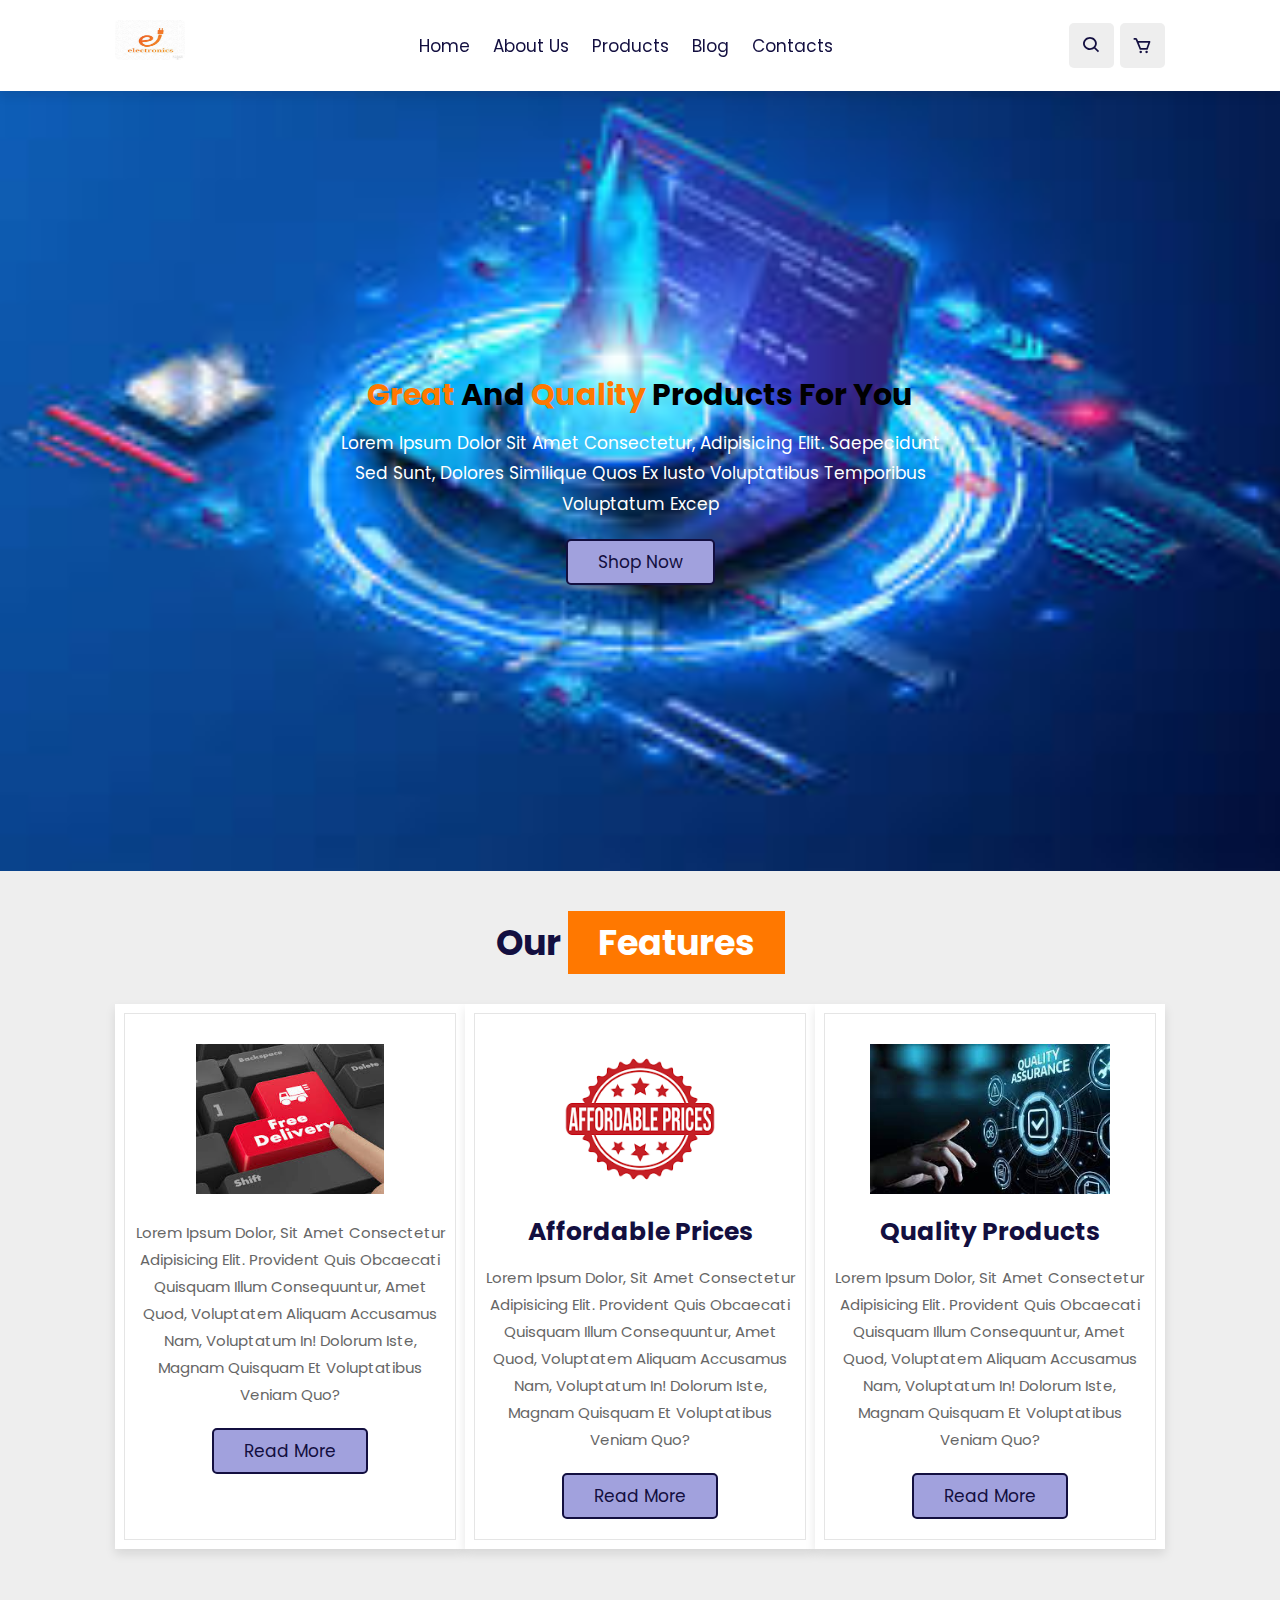
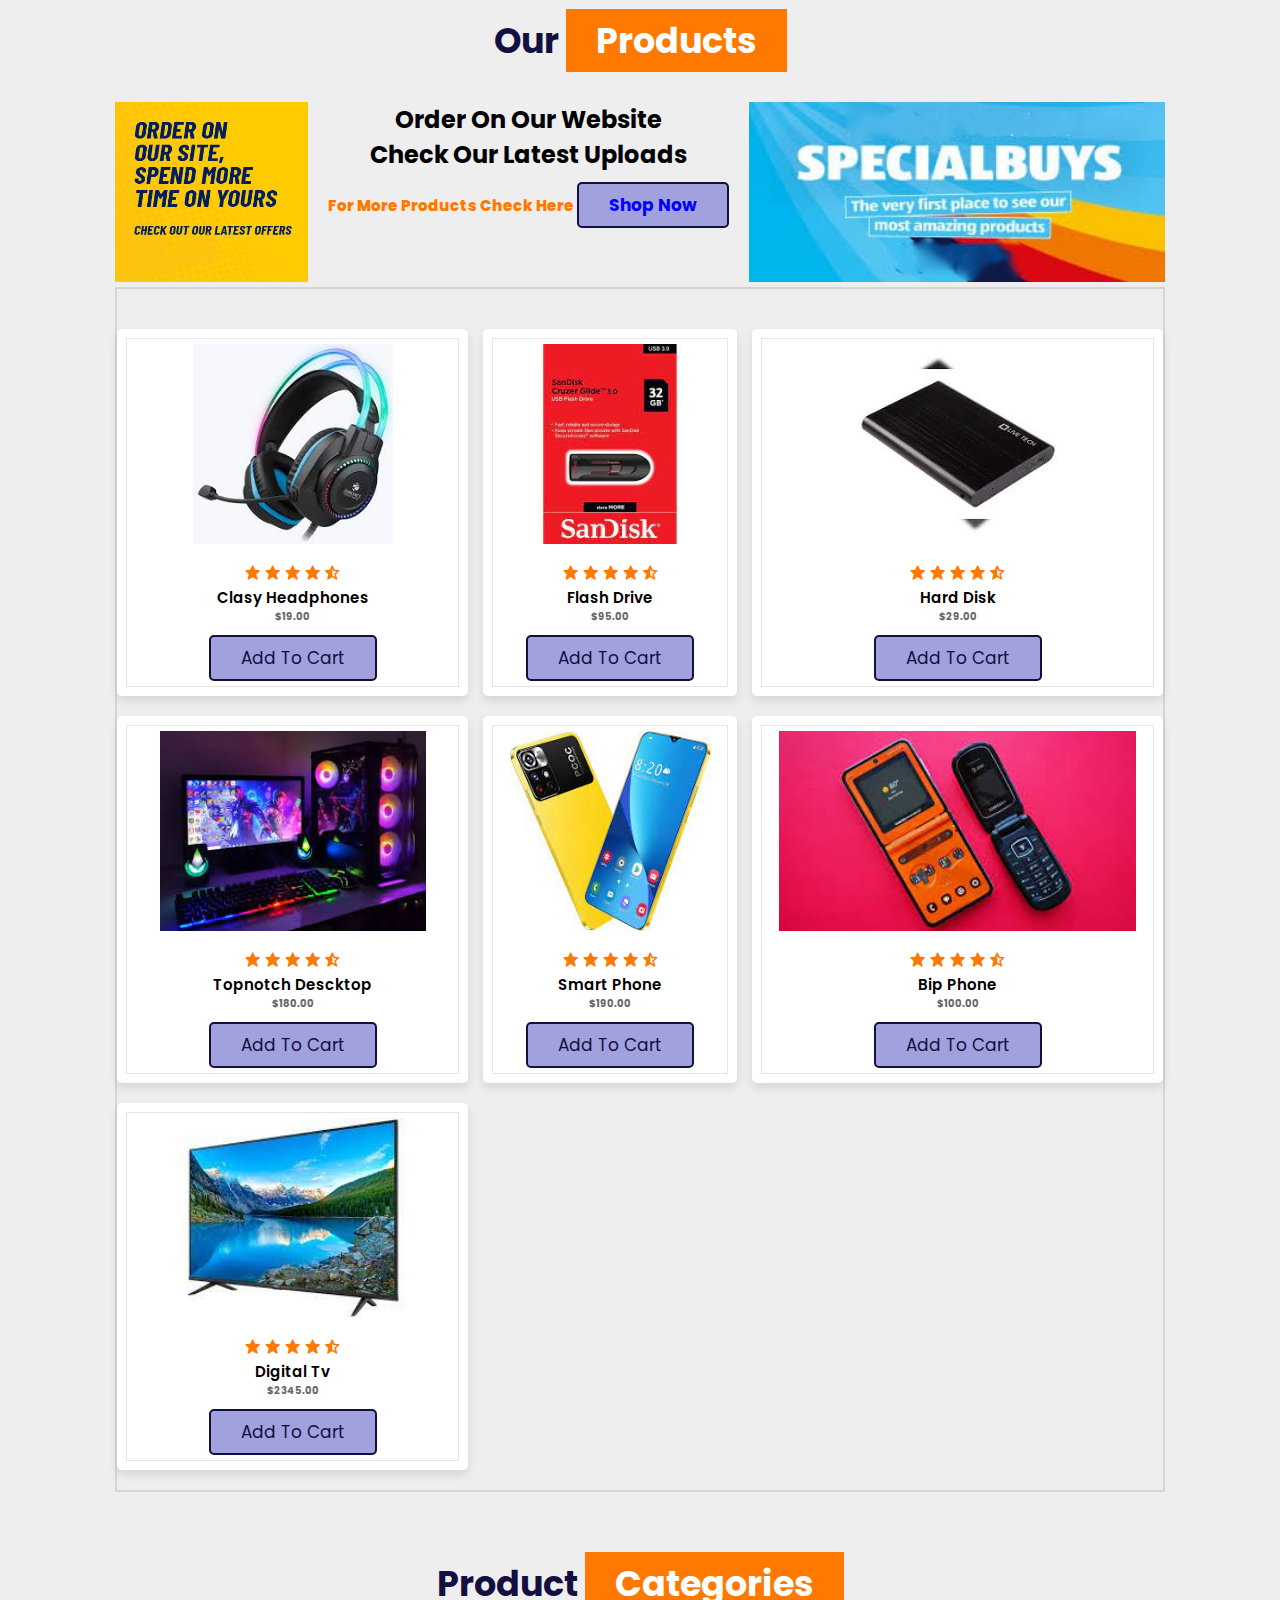
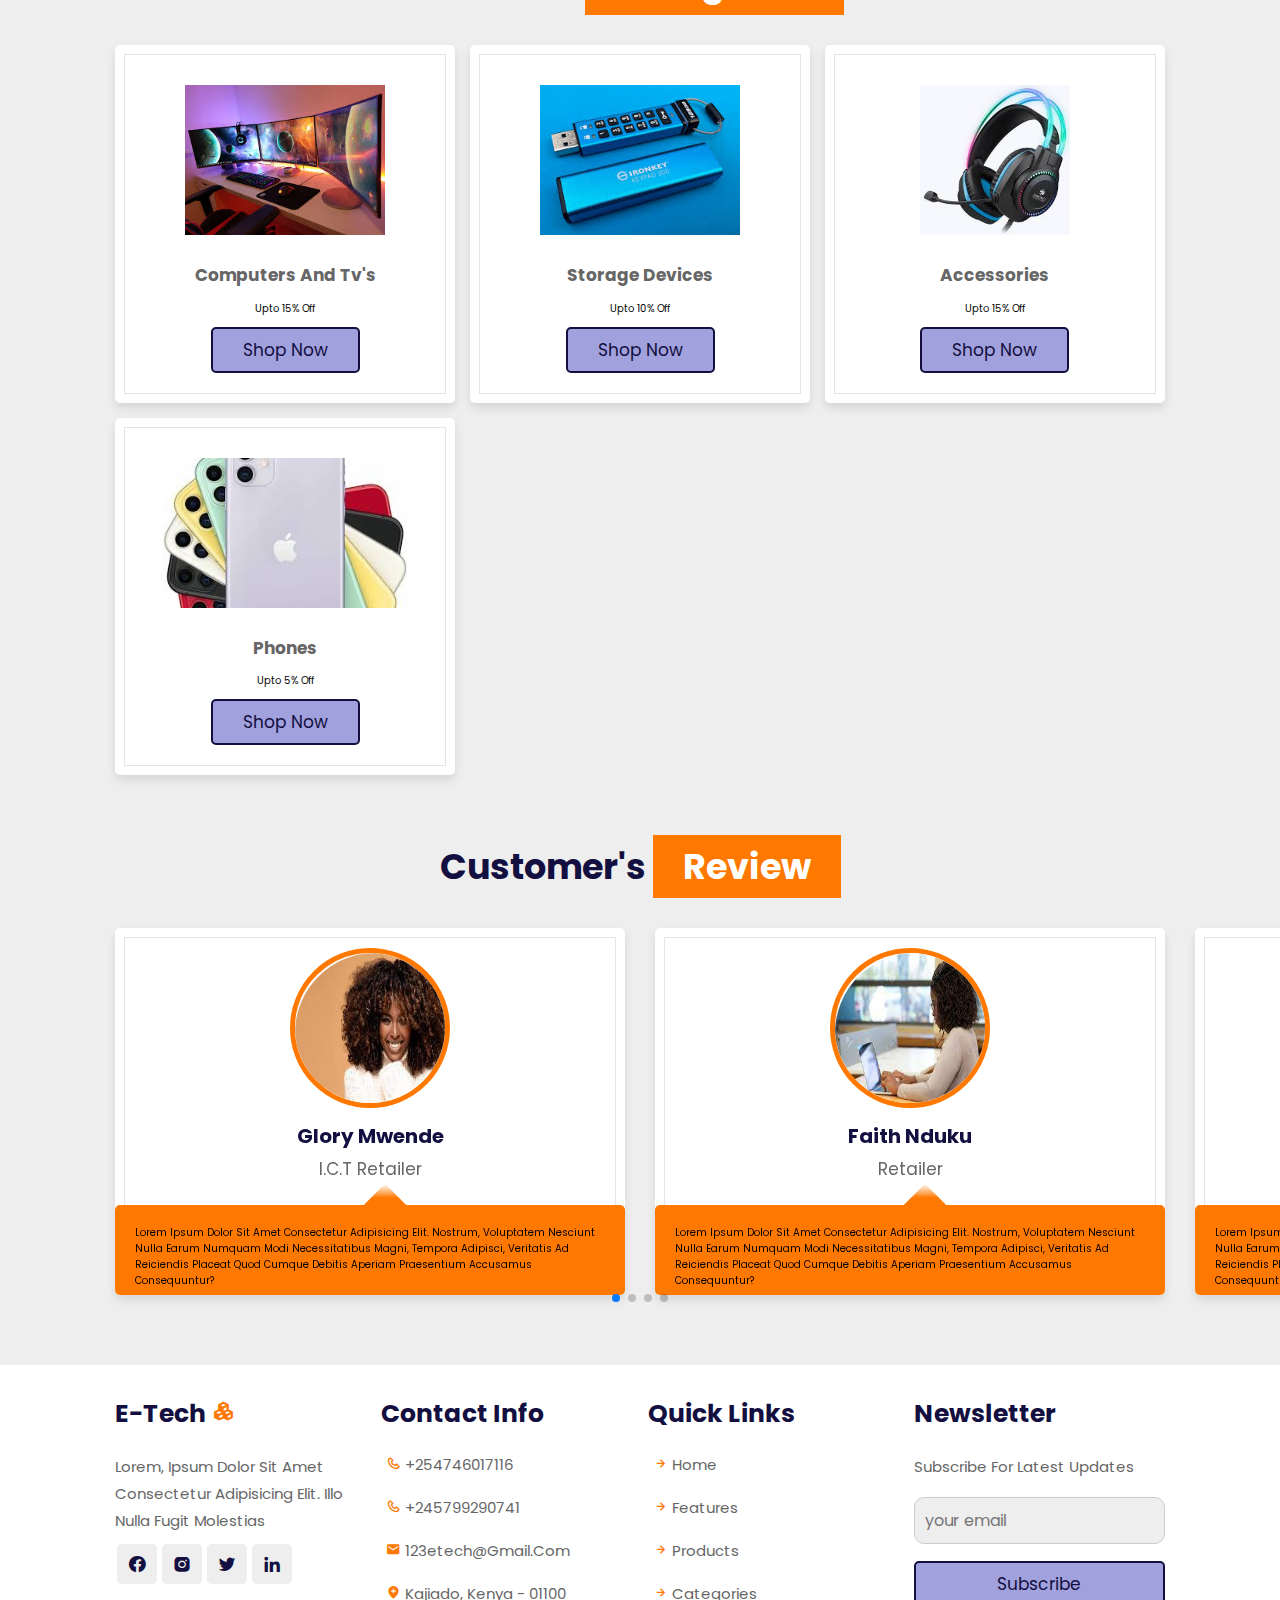
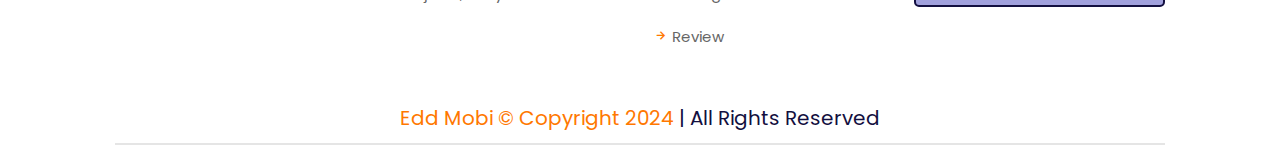
<file: index.html>
<!DOCTYPE html><i class='bx bxs-shopping-bag'></i> 
<html lang="en">
<head>
    <meta charset="UTF-8">
    <meta name="viewport" content="width=device-width, initial-scale=1.0">
    <title>Edd Mobi</title>
    <link rel="stylesheet" href="style.css">
    <link rel="stylesheet" href="https://cdn.jsdelivr.net/npm/swiper@11/swiper-bundle.min.css">
    <link href='https://unpkg.com/boxicons@2.1.4/css/boxicons.min.css' rel='stylesheet'>
</head>
<body>
  <header class="header">
    <a href="" class="logo"><img src="logo.jpeg" alt="" srcset=""></a>
    <nav class="navbar">
      <a href="index.html">Home</a>
      <a href="about.html">about us</a>
      <a href="products.html">Products</a>
      <a href="blog.html">blog</a>
      <a href="contact.html">contacts</a>
    </nav>
    
    <div class="icons">
      <div class='bx bx-menu' id="menu-btn"></div>
      <div class='bx bx-search' id="search-btn"></div>
      <div class='bx bx-cart' id="cart-btn"></div>
    </div>

    <form action="" class="search-form">
      <input type="search" placeholder="Search here.." id="search-box">
      <label for="search-box" class='bx bx-search'></label>
    </form>

    <div class="shopping-cart">
      <div class="box">
        <i class='bx bxs-trash'></i>
        <img src="p.jpeg" alt="" srcset="">
        <div class="content">
          <h3>laptop</h3>
          <span class="price">$255.00</span>
          <span class="quantity">qty : 1</span>
        </div>
      </div>
      <div class="box">
        <i class='bx bxs-trash'></i>
        <img src="hd.jpeg" alt="" srcset="">
        <div class="content">
          <h3>hard disk</h3>
          <span class="price">$25.99</span>
          <span class="quantity">qty : 1</span>
        </div>
      </div>
      <div class="total">total : $380.99</div>
      <a href="#" class="btn">Check out</a>
    </div>
  </header>

  <!--home section-->
  <section class="home" id="home">
    <div class="content">
      <h3><span>great</span> and <span>quality</span> products for you</h3>
      <p>Lorem ipsum dolor sit amet consectetur, adipisicing elit. Saepecidunt sed sunt,
         dolores similique quos ex iusto voluptatibus temporibus voluptatum excep
      </p>
      <a href="products.html" class="btn">shop now</a>
    </div>
  </section>

  <!--features section-->
  <section class="features" id="features">
    <h1 class="heading">our <span>features</span></h1>

    <div class="box-container">
      <div class="box">
        <img src="serv.jpeg" alt="" srcset="">
        <h3></h3>
        <p>
          Lorem ipsum dolor, sit amet consectetur adipisicing elit. Provident quis obcaecati quisquam illum consequuntur, amet quod, voluptatem aliquam accusamus nam, 
          voluptatum in! Dolorum iste, magnam quisquam et voluptatibus veniam quo?
        </p>
        <a href="#products" class="btn">read more</a>
      </div>
      <div class="box">
        <img src="servs.png" alt="" srcset="">
        <h3>affordable prices</h3>
        <p>
          Lorem ipsum dolor, sit amet consectetur adipisicing elit. Provident quis obcaecati quisquam illum consequuntur, amet quod, voluptatem aliquam accusamus nam, 
          voluptatum in! Dolorum iste, magnam quisquam et voluptatibus veniam quo?
        </p>
        <a href="#review" class="btn">read more</a>
      </div>
      <div class="box">
        <img src="servv.jpeg" alt="" srcset="">
        <h3>quality products</h3>
        <p>
          Lorem ipsum dolor, sit amet consectetur adipisicing elit. Provident quis obcaecati quisquam illum consequuntur, amet quod, voluptatem aliquam accusamus nam, 
          voluptatum in! Dolorum iste, magnam quisquam et voluptatibus veniam quo?
        </p>
        <a href="#review" class="btn">read more</a>
      </div>
    </div>
  </section>

<!--products section-->
  <section class="products" id="products">
    <h1 class="heading">our <span>products</span></h1>
    <div class="check">
      <div class="img">
        <img src="prod.png" alt="" srcset="">
      </div>
      <div class="details">
        <h2>order on our website <br> Check our latest uploads </h2>
        <small>for more products check here</small>
        <a href="products.html"><button class="btn">Shop now</button></a>
      </div>
      <div class="img">
        <img src="prod.jpg" alt="" srcset="">
      </div>
    </div>
  <div id="product">
    <div class="product-card">
      <div class="image-container">
        <img src="e1.jpeg" alt="" srcset="">
      </div>
      <div class="detail-container">
        <div class="stars">
          <i class='bx bxs-star'></i>
          <i class='bx bxs-star'></i>
          <i class='bx bxs-star'></i>
          <i class='bx bxs-star'></i>
          <i class='bx bxs-star-half'></i>
        </div>
        <h4>Clasy headphones</h4>
        <h3>$19.00</h3>
        <a href="#" class="btn">add to cart</a>
      </div>
    </div>
    <div class="product-card">
      <div class="image-container">
        <img src="f4.jpeg" alt="" srcset="">
      </div>
      <div class="detail-container">
        <div class="stars">
          <i class='bx bxs-star'></i>
          <i class='bx bxs-star'></i>
          <i class='bx bxs-star'></i>
          <i class='bx bxs-star'></i>
          <i class='bx bxs-star-half'></i>
        </div>
        <h4>flash drive</h4>
        <h3>$95.00</h3>
        <a href="#" class="btn">add to cart</a>
      </div>
    </div>
    <div class="product-card">
      <div class="image-container">
        <img src="hd1.jpeg" alt="" srcset="">
      </div>
      <div class="detail-container">
        <div class="stars">
          <i class='bx bxs-star'></i>
          <i class='bx bxs-star'></i>
          <i class='bx bxs-star'></i>
          <i class='bx bxs-star'></i>
          <i class='bx bxs-star-half'></i>
        </div>
        <h4>hard disk</h4>
        <h3>$29.00</h3>
        <a href="#" class="btn">add to cart</a>
      </div>
    </div>
    <div class="product-card">
      <div class="image-container">
        <img src="p1.jpeg" alt="" srcset="">
      </div>
      <div class="detail-container">
        <div class="stars">
          <i class='bx bxs-star'></i>
          <i class='bx bxs-star'></i>
          <i class='bx bxs-star'></i>
          <i class='bx bxs-star'></i>
          <i class='bx bxs-star-half'></i>
        </div>
        <h4>topnotch descktop</h4>
        <h3>$180.00</h3>
        <a href="#" class="btn">add to cart</a>
      </div>
    </div>
    <div class="product-card">
      <div class="image-container">
        <img src="s.jpeg" alt="" srcset="">
      </div>
      <div class="detail-container">
        <div class="stars">
          <i class='bx bxs-star'></i>
          <i class='bx bxs-star'></i>
          <i class='bx bxs-star'></i>
          <i class='bx bxs-star'></i>
          <i class='bx bxs-star-half'></i>
        </div>
        <h4>smart phone</h4>
        <h3>$190.00</h3>
        <a href="#" class="btn">add to cart</a>
      </div>
    </div>
    <div class="product-card">
      <div class="image-container">
        <img src="ss.jpeg" alt="" srcset="">
      </div>
      <div class="detail-container">
        <div class="stars">
          <i class='bx bxs-star'></i>
          <i class='bx bxs-star'></i>
          <i class='bx bxs-star'></i>
          <i class='bx bxs-star'></i>
          <i class='bx bxs-star-half'></i>
        </div>
        <h4>bip phone</h4>
        <h3>$100.00</h3>
        <a href="#" class="btn">add to cart</a>
      </div>
    </div>
    <div class="product-card">
      <div class="image-container">
        <img src="tt.jpeg" alt="" srcset="">
      </div>
      <div class="detail-container">
        <div class="stars">
          <i class='bx bxs-star'></i>
          <i class='bx bxs-star'></i>
          <i class='bx bxs-star'></i>
          <i class='bx bxs-star'></i>
          <i class='bx bxs-star-half'></i>
        </div>
        <h4>digital tv</h4>
        <h3>$2345.00</h3>
        <a href="#" class="btn">add to cart</a>
      </div>
    </div>
  </div>
    
  </section>

<!--categories section-->
  <section class="categories" id="categories">
    <h1 class="heading">product <span>categories</span></h1>
    <div class="box-container">
      <div class="box">
        <img src="ecomp.jpeg" alt="" srcset="">
        <h3>computers and tv's</h3>
        <p>upto 15% off</p>
        <a href="products.html" class="btn">shop now</a>
      </div>
      <div class="box">
        <img src="ff.jpeg" alt="" srcset="">
        <h3>storage devices</h3>
        <p>upto 10% off</p>
        <a href="products.html" class="btn">shop now</a>
      </div>
      <div class="box">
        <img src="e1.jpeg" alt="" srcset="">
        <h3>accessories</h3>
        <p>upto 15% off</p>
        <a href="products.html" class="btn">shop now</a>
      </div>
      <div class="box">
        <img src="s3.jpeg" alt="" srcset="">
        <h3>phones</h3>
        <p>upto 5% off</p>
        <a href="products.html" class="btn">shop now</a>
      </div>
    </div>
  </section>

  <!--review section-->
    <section class="container testimonials__Container mySwiper" id="review">
      <h1 class="heading">customer's <span>review</span></h1>
      <div class="swiper-wrapper"> <!--container-->
          <article class="testimonial swiper-slide"><!--box-->
              <div class="avatar" style="align-items: center;">
                <img src="c.jpeg" alt="">
              </div>
              <div class="testimonial__info">
                  <h5>Glory Mwende</h5>
                  <small>I.C.T retailer</small>
              </div>
              <div class="testimonial__body">
                  <p>
                      Lorem ipsum dolor sit amet consectetur adipisicing elit. 
                      Nostrum, voluptatem nesciunt nulla earum numquam modi 
                      necessitatibus magni, tempora adipisci, veritatis ad 
                      reiciendis placeat quod cumque debitis aperiam praesentium 
                      accusamus consequuntur?
                  </p>
              </div>
          </article>

          <article class="testimonial swiper-slide">
              <div class="avatar">
                  <img src="c2.jpeg" alt="">
              </div>
              <div class="testimonial__info">
                  <h5>Faith Nduku</h5>
                  <small>Retailer</small>
              </div>
              <div class="testimonial__body">
                  <p>
                      Lorem ipsum dolor sit amet consectetur adipisicing elit. 
                      Nostrum, voluptatem nesciunt nulla earum numquam modi 
                      necessitatibus magni, tempora adipisci, veritatis ad 
                      reiciendis placeat quod cumque debitis aperiam praesentium 
                      accusamus consequuntur?
                  </p>
              </div>
          </article>

          <article class="testimonial swiper-slide">
              <div class="avatar">
                  <img src="cc2.jpeg" alt="">
              </div>
              <div class="testimonial__info">
                  <h5>Ms.Mwangi</h5>
                  <small>Customer</small>
              </div>
              <div class="testimonial__body">
                  <p>
                      Lorem ipsum dolor sit amet consectetur adipisicing elit. 
                      Nostrum, voluptatem nesciunt nulla earum numquam modi 
                      necessitatibus magni, tempora adipisci, veritatis ad 
                      reiciendis placeat quod cumque debitis aperiam praesentium 
                      accusamus consequuntur?
                  </p>
              </div>
          </article>

          <article class="testimonial  swiper-slide">
              <div class="avatar">
                  <img src="m2.jpeg" alt="">
              </div>
              <div class="testimonial__info">
                  <h5>Daniel Mwiti</h5>
                  <small>Retailer</small>
              </div>
              <div class="testimonial__body">
                  <p>
                      Lorem ipsum dolor sit amet consectetur adipisicing elit. 
                      Nostrum, voluptatem nesciunt nulla earum numquam modi 
                      necessitatibus magni, tempora adipisci, veritatis ad 
                      reiciendis placeat quod cumque debitis aperiam praesentium 
                      accusamus consequuntur?
                  </p>
              </div>
          </article>

          <article class="testimonial swiper-slide">
              <div class="avatar">
                  <img src="m22.jpeg" alt="">
              </div>
              <div class="testimonial__info">
                  <h5>Mr Kipchirchir</h5>
                  <small>Customer</small>
              </div>
              <div class="testimonial__body">
                  <p>
                      Lorem ipsum dolor sit amet consectetur adipisicing elit. 
                      Nostrum, voluptatem nesciunt nulla earum numquam modi 
                      necessitatibus magni, tempora adipisci, veritatis ad 
                      reiciendis placeat quod cumque debitis aperiam praesentium 
                      accusamus consequuntur?
                  </p>
              </div>
          </article>
      </div>
      <div class="swiper-pagination"></div>
  </section>
  </div>
  
  <!--footer section-->
  <section class="footer">
    <div class="box-container">
      <div class="box">
        <h3>E-Tech <i class='bx bxs-component'></i> </h3>
        <p>Lorem, ipsum dolor sit amet consectetur adipisicing elit. Illo nulla fugit molestias</p>
        <div class="share">
          <a href="" class='bx bxl-facebook-circle'> </a>
          <a href="" class='bx bxl-instagram-alt'></a>
          <a href="" class='bx bxl-twitter'></a>
          <a href="" class='bx bxl-linkedin'></a>
        </div>
      </div>

      <div class="box">
        <h3>Contact info</h3>
        <a href="" class="links"><i class='bx bx-phone'></i> +254746017116</a>
        <a href="" class="links"><i class='bx bx-phone'></i> +245799290741</a>
        <a href="" class="links"><i class='bx bxs-envelope'></i> 123etech@gmail.com</a>
        <a href="" class="links"><i class='bx bxs-location-plus'></i> Kajiado, Kenya - 01100</a>
      </div>

      <div class="box">
        <h3>Quick links</h3>
        <a href="#home" class="links"><i class='bx bx-right-arrow-alt'></i> home</a>
        <a href="#features" class="links"><i class='bx bx-right-arrow-alt'></i> features</a>
        <a href="#products" class="links"><i class='bx bx-right-arrow-alt'></i> products</a>
        <a href="#categories" class="links"><i class='bx bx-right-arrow-alt'></i> categories</a>
        <a href="#review" class="links"><i class='bx bx-right-arrow-alt'></i> review</a>
      </div>

      <div class="box">
        <h3>newsletter</h3>
        <p>subscribe for latest updates</p>
        <input type="email" placeholder="your email" id="email" class="email">
        <input type="submit" value="subscribe" class="btn">
      </div>
    </div>

    <div class="credit"><span>Edd Mobi &copy copyright 2024</span> |  all rights reserved </div>
  </section>

  <script src="main.js"></script>
  <!--   *****   JQuery Link   *****   -->
  <script src="https://cdn.jsdelivr.net/npm/swiper@11/swiper-bundle.min.js"></script>
  <script>
      var swiper = new Swiper(".mySwiper", {
      slidesPerView: 1,
      spaceBetween: 30,
      pagination: {
          el: ".swiper-pagination",
          clickable: true,
      },
      //when the window is >= 600px
      breakpoints: {
          600: {
              slidesPerView: 2
          }
      }
      });
  </script>
</body>
</html>
</file>
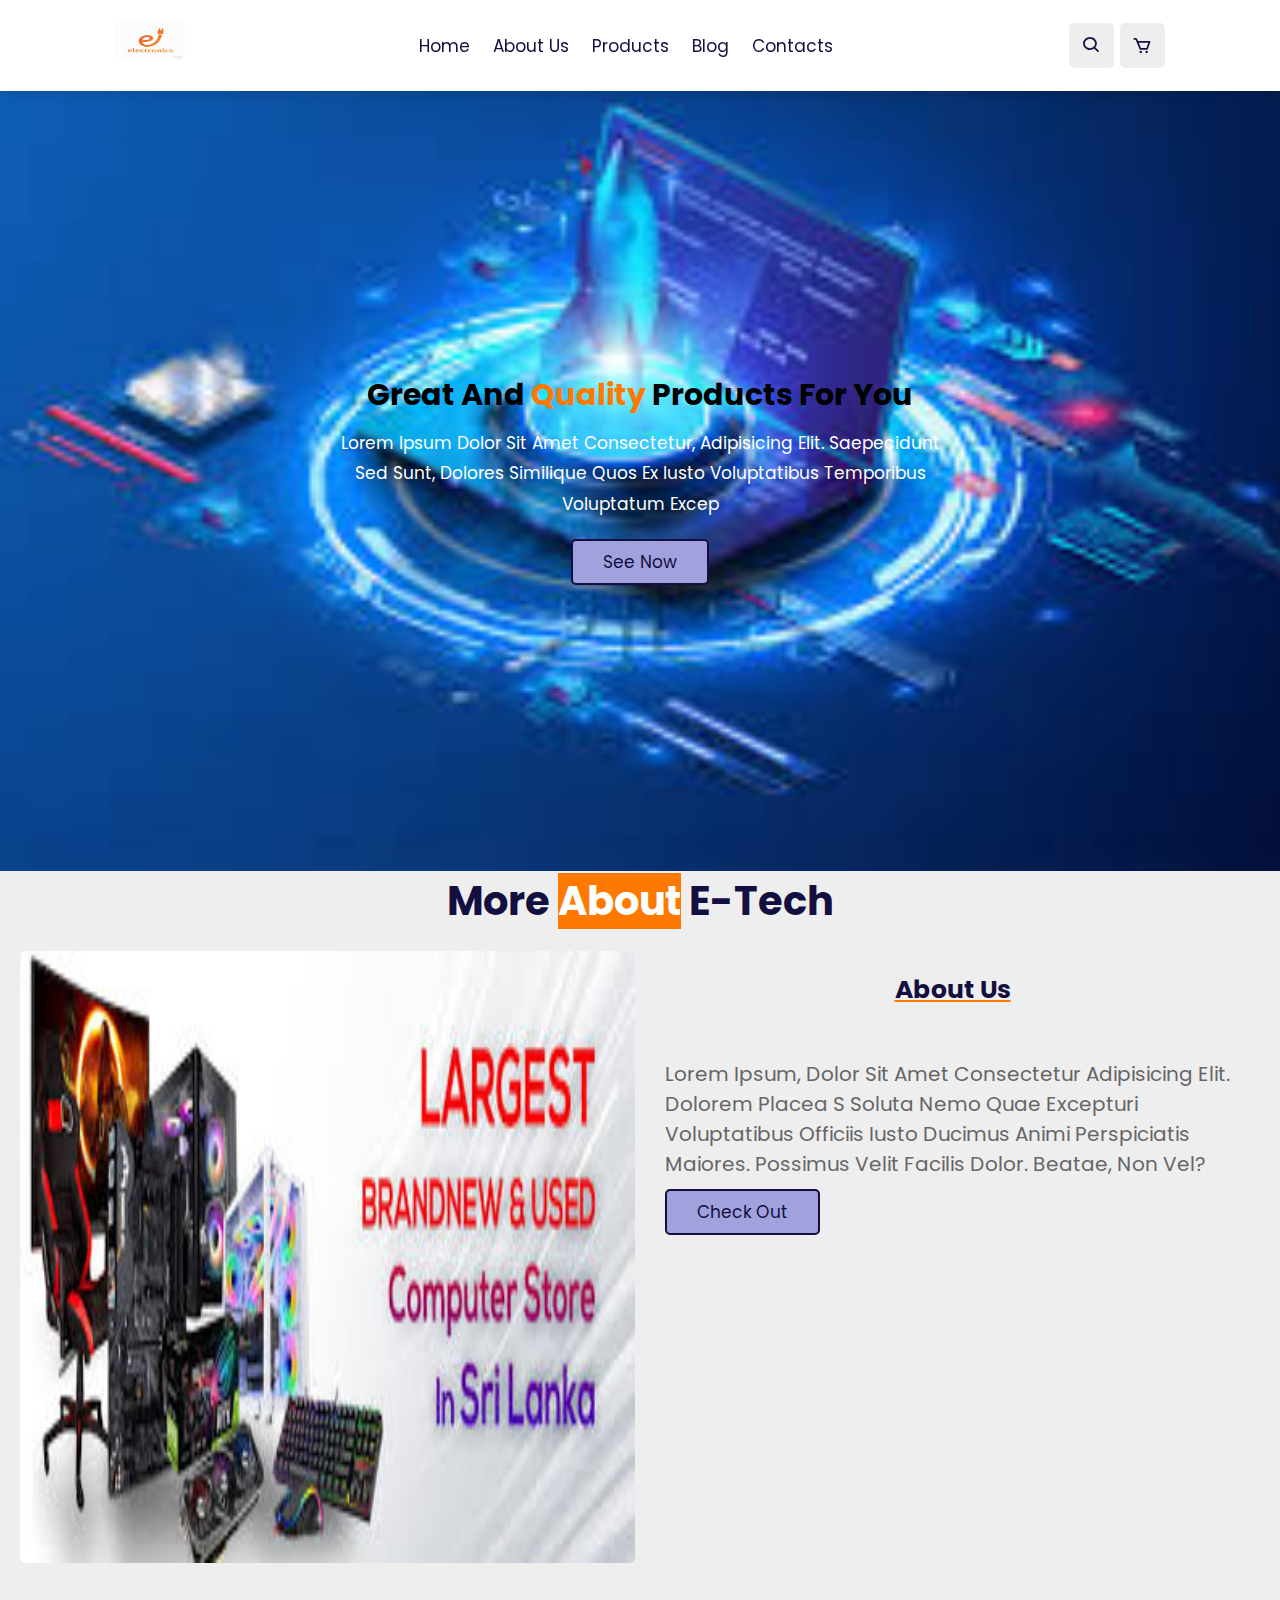
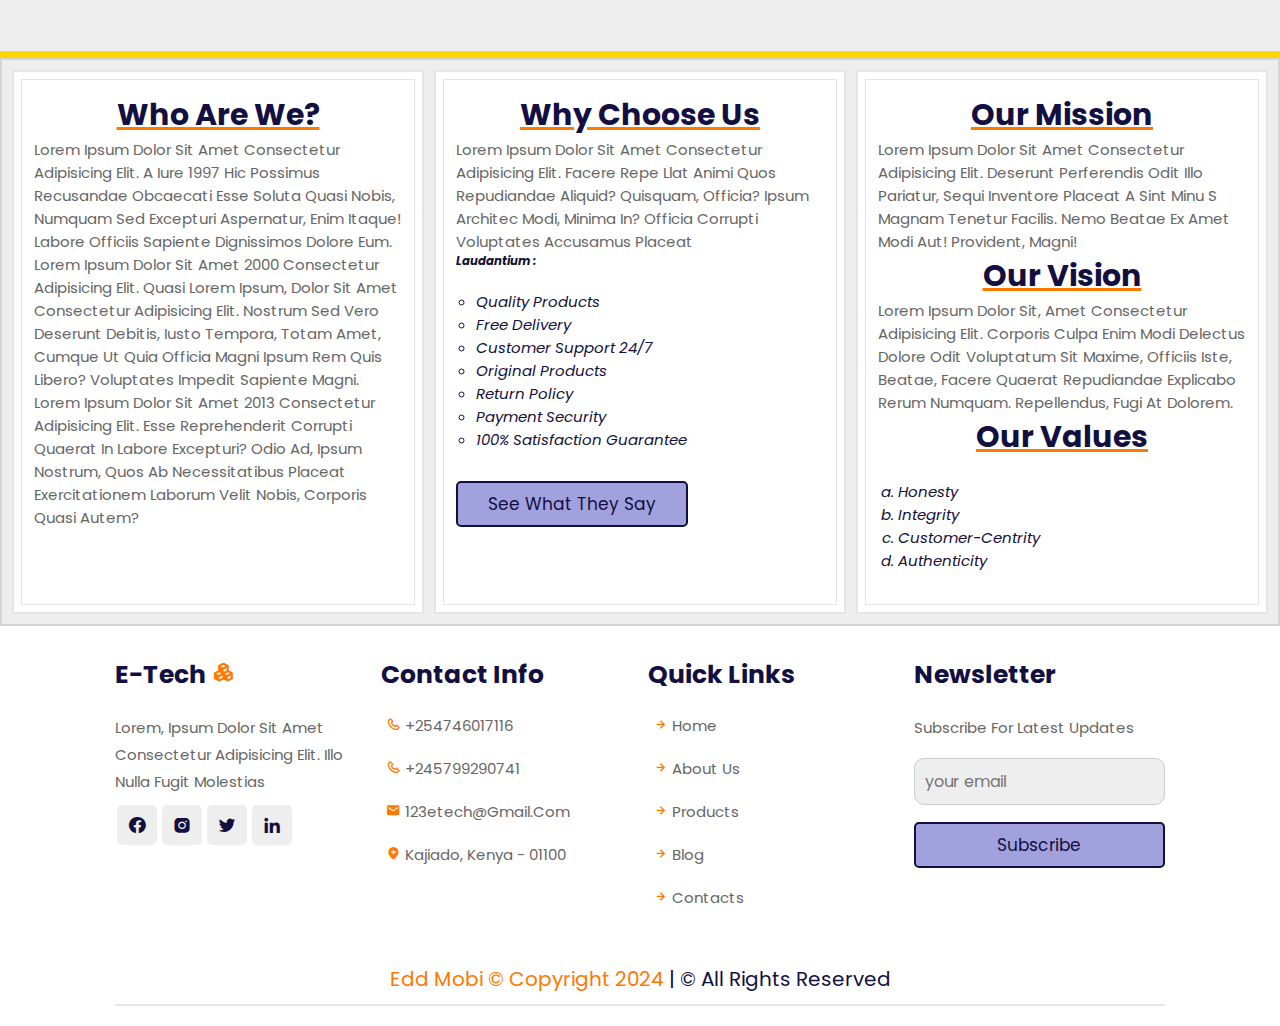
<file: about.html>
<!DOCTYPE html><i class='bx bxs-shopping-bag'></i> 
<html lang="en">
<head>
    <meta charset="UTF-8">
    <meta name="viewport" content="width=device-width, initial-scale=1.0">
    <title>Edd Mobi-about</title>
    <link rel="stylesheet" href="style.css">
    <link rel="stylesheet" href="https://cdn.jsdelivr.net/npm/swiper@11/swiper-bundle.min.css">
    <link href='https://unpkg.com/boxicons@2.1.4/css/boxicons.min.css' rel='stylesheet'>
</head>
<body>
    <header class="header">
        <a href="" class="logo"><img src="logo.jpeg" alt="" srcset=""></a>
        <nav class="navbar">
          <a href="index.html">Home</a>
          <a href="about.html">about us</a>
          <a href="products.html">Products</a>
          <a href="blog.html">blog</a>
          <a href="contact.html">contacts</a>
        </nav>
        
        <div class="icons">
          <div class='bx bx-menu' id="menu-btn"></div>
          <div class='bx bx-search' id="search-btn"></div>
          <div class='bx bx-cart' id="cart-btn"></div>
        </div>
    
        <form action="" class="search-form">
          <input type="search" placeholder="Search here.." id="search-box">
          <label for="search-box" class='bx bx-search'></label>
        </form>
    
        <div class="shopping-cart">
          <div class="box">
            <i class='bx bxs-trash'></i>
            <img src="p.jpeg" alt="" srcset="">
            <div class="content">
              <h3>laptop</h3>
              <span class="price">$255.00</span>
              <span class="quantity">qty : 1</span>
            </div>
          </div>
          <div class="box">
            <i class='bx bxs-trash'></i>
            <img src="hd.jpeg" alt="" srcset="">
            <div class="content">
              <h3>hard disk</h3>
              <span class="price">$25.99</span>
              <span class="quantity">qty : 1</span>
            </div>
          </div>
          <div class="total">total : $380.99</div>
          <a href="#" class="btn">Check out</a>
        </div>
      </header>

  <!--home section-->
  <section class="home" id="home">
    <div class="content">
      <h3>great and <span>quality</span> products for you</h3>
      <p>Lorem ipsum dolor sit amet consectetur, adipisicing elit. Saepecidunt sed sunt,
         dolores similique quos ex iusto voluptatibus temporibus voluptatum excep
      </p>
      <a href="#" class="btn">see now</a>
    </div>
  </section>

  <!--features section-->
  <div class="he">
    <h1>more <span>about</span> e-tech</h1>
  </div>
  <div class="about-container">
    <div class="abt-img">
      <img src="p3.jpeg" alt="">
    </div>
    <div class="abt-info">
      <h2>About Us</h2>
      <p>
        Lorem ipsum, dolor sit amet consectetur adipisicing elit. Dolorem placea
        s soluta nemo quae excepturi voluptatibus officiis iusto ducimus 
        animi perspiciatis maiores. Possimus velit facilis dolor. Beatae, non vel?
      </p>
      <button class="btn"  onclick="location.href='#info'">
        check out
      </button>
    </div>
  </div>
  <hr size="9" color="gold">

<!--products section-->
  <section class="info" id="info">
    <div class="level1">
      <h1>who are we?</h1>
      <p>
        Lorem ipsum dolor sit amet consectetur adipisicing elit. A iure 1997 hic possimus recusandae obcaecati esse soluta quasi nobis, numquam sed excepturi aspernatur, enim itaque! Labore officiis sapiente dignissimos dolore eum.
        Lorem ipsum dolor sit amet 2000 consectetur adipisicing elit. Quasi Lorem ipsum, dolor sit amet consectetur adipisicing elit. Nostrum sed vero deserunt debitis, iusto tempora, totam amet, cumque ut quia officia magni ipsum rem quis libero? Voluptates impedit sapiente magni.
        Lorem ipsum dolor sit amet 2013 consectetur adipisicing elit. Esse reprehenderit corrupti quaerat in labore excepturi? Odio ad, ipsum nostrum, quos ab necessitatibus placeat exercitationem laborum velit nobis, corporis quasi autem?
      </p>
    </div>
    <div class="level2">
      <h1>why choose us</h1>
      <p>
        Lorem ipsum dolor sit amet consectetur adipisicing elit. Facere repe
        llat animi quos repudiandae aliquid? Quisquam, officia? Ipsum architec
        modi, minima in? Officia corrupti voluptates accusamus placeat 
        <br><h3 style="color: rgb(15, 15, 55); font-style: italic;">laudantium :</h3>
      </p>
      <ul type="circle">
        <li>Quality Products</li>
        <li>free delivery</li>
        <li>customer support 24/7</li>
        <li>original products</li>
        <li>return policy</li>
        <li>payment security</li>
        <li>100% satisfaction guarantee</li>
      </ul>
      <button class="btn">see what they say</button>
    </div>
    <div class="level3">
      <h1>our mission</h1>
      <p>
        Lorem ipsum dolor sit amet consectetur adipisicing elit. Deserunt perferendis odit illo pariatur, sequi inventore placeat a sint minu
        s magnam tenetur facilis. Nemo beatae ex amet modi aut! Provident, magni!
      </p>
      <h1>our vision</h1>
      <p>Lorem ipsum dolor sit, amet consectetur adipisicing elit. Corporis culpa enim modi delectus dolore odit voluptatum sit maxime, officiis iste, beatae, facere
         quaerat repudiandae explicabo rerum numquam. Repellendus, fugi
         at dolorem.
      </p>
      <h1>our values</h1>
      <ol type="a">
        <li>honesty</li>
        <li>integrity</li>
        <li>customer-centrity</li>
        <li>authenticity</li>
      </ol>
    </div>
  </section>

<!--categories section-->
  

  <!--review section-->
    
  <!--footer section-->
  <section class="footer">
    <div class="box-container">
      <div class="box">
        <h3>E-Tech <i class='bx bxs-component'></i> </h3>
        <p>Lorem, ipsum dolor sit amet consectetur adipisicing elit. Illo nulla fugit molestias</p>
        <div class="share">
          <a href="" class='bx bxl-facebook-circle'> </a>
          <a href="" class='bx bxl-instagram-alt'></a>
          <a href="" class='bx bxl-twitter'></a>
          <a href="" class='bx bxl-linkedin'></a>
        </div>
      </div>

      <div class="box">
        <h3>Contact info</h3>
        <a href="" class="links"><i class='bx bx-phone'></i> +254746017116</a>
        <a href="" class="links"><i class='bx bx-phone'></i> +245799290741</a>
        <a href="" class="links"><i class='bx bxs-envelope'></i> 123etech@gmail.com</a>
        <a href="" class="links"><i class='bx bxs-location-plus'></i> Kajiado, Kenya - 01100</a>
      </div>

      <div class="box">
        <h3>Quick links</h3>
        <a href="index.html" class="links"><i class='bx bx-right-arrow-alt'></i> home</a>
        <a href="about.html" class="links"><i class='bx bx-right-arrow-alt'></i> about us</a>
        <a href="products.html" class="links"><i class='bx bx-right-arrow-alt'></i> products</a>
        <a href="blog.html" class="links"><i class='bx bx-right-arrow-alt'></i> blog</a>
        <a href="contact.html" class="links"><i class='bx bx-right-arrow-alt'></i> contacts</a>
      </div>

      <div class="box">
        <h3>newsletter</h3>
        <p>subscribe for latest updates</p>
        <input type="email" placeholder="your email" id="email" class="email">
        <input type="submit" value="subscribe" class="btn">
      </div>
    </div>

    <div class="credit"><span>Edd Mobi &copy copyright 2024</span> | &copy; all rights reserved </div>
  </section>

  <script src="main.js"></script>
  <!--   *****   JQuery Link   *****   -->
  <script src="https://cdn.jsdelivr.net/npm/swiper@11/swiper-bundle.min.js"></script>
  <script>
      var swiper = new Swiper(".mySwiper", {
      slidesPerView: 1,
      spaceBetween: 30,
      pagination: {
          el: ".swiper-pagination",
          clickable: true,
      },
      //when the window is >= 600px
      breakpoints: {
          600: {
              slidesPerView: 2
          }
      }
      });
  </script>
</body>
</html>
</file>
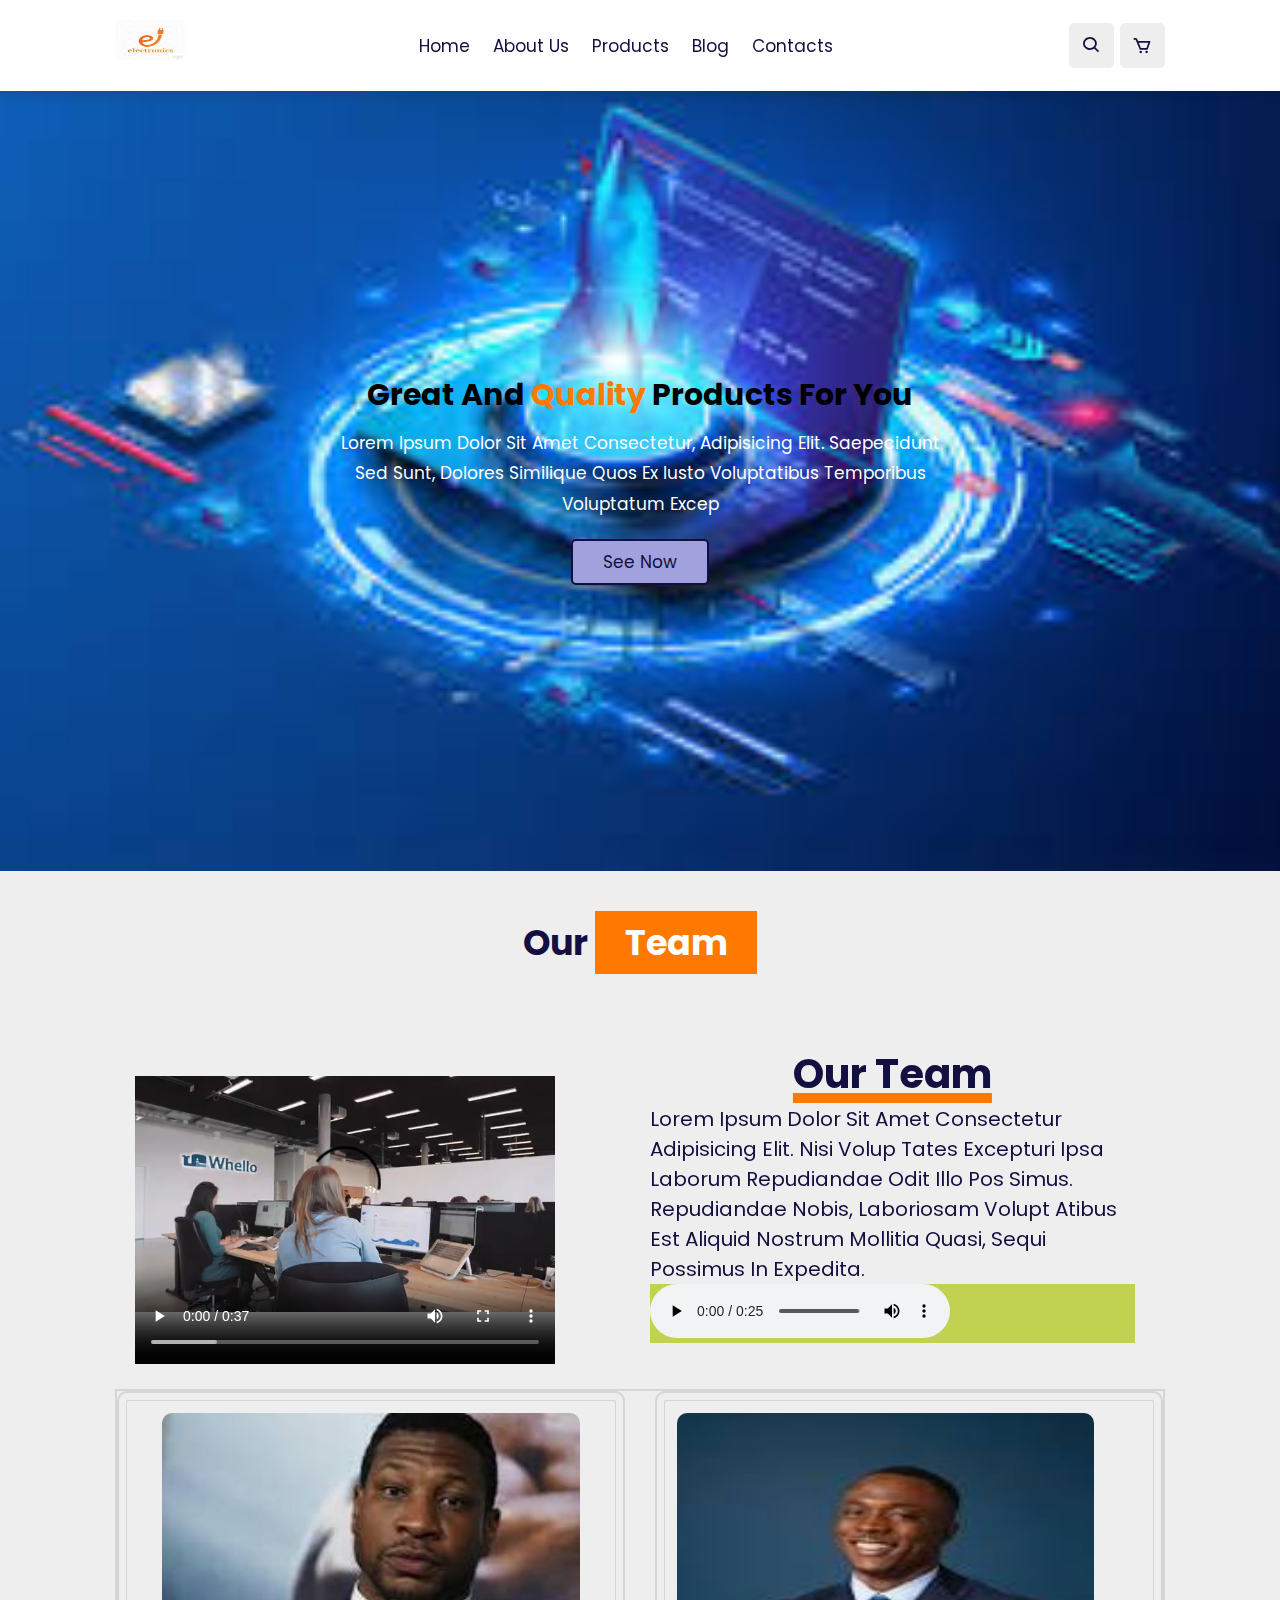
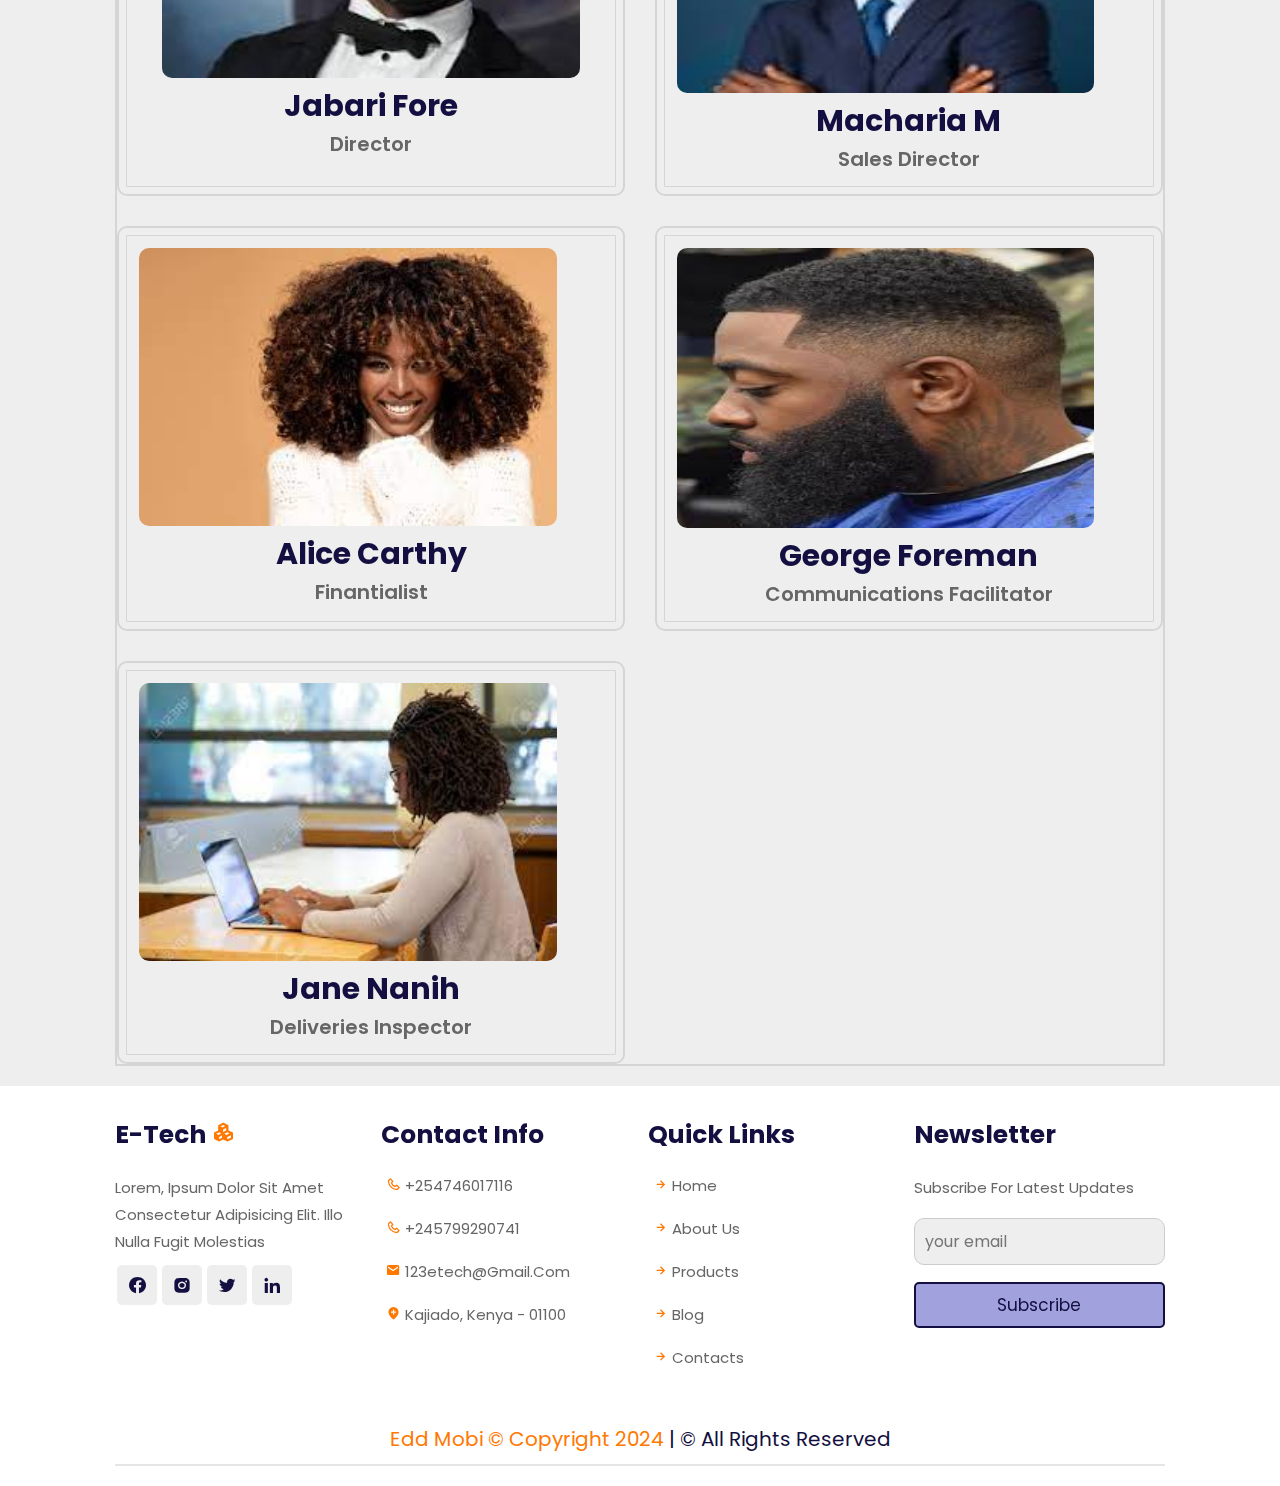
<file: blog.html>
<!DOCTYPE html><i class='bx bxs-shopping-bag'></i> 
<html lang="en">
<head>
    <meta charset="UTF-8">
    <meta name="viewport" content="width=device-width, initial-scale=1.0">
    <title>Edd Mobi-blog</title>
    <link rel="stylesheet" href="style.css">
    <link rel="stylesheet" href="https://cdn.jsdelivr.net/npm/swiper@11/swiper-bundle.min.css">
    <link href='https://unpkg.com/boxicons@2.1.4/css/boxicons.min.css' rel='stylesheet'>
</head>
<body>
    <header class="header">
        <a href="" class="logo"><img src="logo.jpeg" alt="" srcset=""></a>
        <nav class="navbar">
          <a href="index.html">Home</a>
          <a href="about.html">about us</a>
          <a href="products.html">Products</a>
          <a href="blog.html">blog</a>
          <a href="contact.html">contacts</a>
        </nav>
        
        <div class="icons">
          <div class='bx bx-menu' id="menu-btn"></div>
          <div class='bx bx-search' id="search-btn"></div>
          <div class='bx bx-cart' id="cart-btn"></div>
        </div>
    
        <form action="" class="search-form">
          <input type="search" placeholder="Search here.." id="search-box">
          <label for="search-box" class='bx bx-search'></label>
        </form>
    
        <div class="shopping-cart">
          <div class="box">
            <i class='bx bxs-trash'></i>
            <img src="p.jpeg" alt="" srcset="">
            <div class="content">
              <h3>laptop</h3>
              <span class="price">$255.00</span>
              <span class="quantity">qty : 1</span>
            </div>
          </div>
          <div class="box">
            <i class='bx bxs-trash'></i>
            <img src="hd.jpeg" alt="" srcset="">
            <div class="content">
              <h3>hard disk</h3>
              <span class="price">$25.99</span>
              <span class="quantity">qty : 1</span>
            </div>
          </div>
          <div class="total">total : $380.99</div>
          <a href="#" class="btn">Check out</a>
        </div>
      </header>

  <!--home section-->
  <section class="home" id="home">
    <div class="content">
      <h3>great and <span>quality</span> products for you</h3>
      <p>Lorem ipsum dolor sit amet consectetur, adipisicing elit. Saepecidunt sed sunt,
         dolores similique quos ex iusto voluptatibus temporibus voluptatum excep
      </p>
      <a href="#" class="btn">see now</a>
    </div>
  </section>

  <!--teams section-->
  <section class="teams" id="teams">
    <h1 class="heading">our <span>team</span></h1>
    <div class="teams-vid">
      <div class="vid">
        <video width="420" height="340" controls>
          <source src="ts.mp4" type="video/mp4">
          Your browser does not support the video tag.
        </video>
      </div>
      <div class="infro">
        <h2>Our team</h2>
        <p>
          Lorem ipsum dolor sit amet consectetur adipisicing elit. Nisi volup
          tates excepturi ipsa laborum repudiandae odit illo pos
          simus. Repudiandae nobis, laboriosam volupt
          atibus est aliquid nostrum mollitia quasi, sequi possimus in expedita.
        </p>
        <div class="au" style="background-color: #c1d251;">
          <audio width="200px" height="300px" controls>
            <source src="bt.mp3" type="audio/mp3">
          </audio>
        </div>
      </div>
    </div>

    <div class="team-container">
      <div class="team-card">
        <center>
          <div class="iima">
            <img src="m.jpeg" alt="" srcset="">
          </div>
        </center>
        <div class="iinfo">
          <h2>Jabari fore</h2>
          <h3>director</h3>
        </div>
      </div>
      <div class="team-card">
        <div class="iima">
          <img src="mm.jpeg" alt="" srcset="" style="height: 280px;">
        </div>
        <div class="iinfo">
          <h2>macharia m</h2>
          <h3>sales director</h3>
        </div>
      </div>
      <div class="team-card">
        <div class="iima">
          <img src="c.jpeg" alt="" srcset="">
        </div>
        <div class="iinfo">
          <h2>alice carthy</h2>
          <h3>finantialist</h3>
        </div>
      </div>
      <div class="team-card">
        <div class="iima">
          <img src="m22.jpeg" alt="" srcset="" style="height: 280px">
        </div>
        <div class="iinfo">
          <h2>george foreman</h2>
          <h3>communications facilitator</h3>
        </div>
      </div>
      <div class="team-card">
        <div class="iima">
          <img src="c2.jpeg" alt="" srcset="">
        </div>
        <div class="iinfo">
          <h2>jane nanih</h2>
          <h3>deliveries inspector</h3>
        </div>
      </div>
    </div>
  </section>

<!--gallery section-->
    




  <!--footer section-->
  <section class="footer">
    <div class="box-container">
      <div class="box">
        <h3>E-Tech <i class='bx bxs-component'></i> </h3>
        <p>Lorem, ipsum dolor sit amet consectetur adipisicing elit. Illo nulla fugit molestias</p>
        <div class="share">
          <a href="" class='bx bxl-facebook-circle'> </a>
          <a href="" class='bx bxl-instagram-alt'></a>
          <a href="" class='bx bxl-twitter'></a>
          <a href="" class='bx bxl-linkedin'></a>
        </div>
      </div>

      <div class="box">
        <h3>Contact info</h3>
        <a href="" class="links"><i class='bx bx-phone'></i> +254746017116</a>
        <a href="" class="links"><i class='bx bx-phone'></i> +245799290741</a>
        <a href="" class="links"><i class='bx bxs-envelope'></i> 123etech@gmail.com</a>
        <a href="" class="links"><i class='bx bxs-location-plus'></i> Kajiado, Kenya - 01100</a>
      </div>

      <div class="box">
        <h3>Quick links</h3>
        <a href="index.html" class="links"><i class='bx bx-right-arrow-alt'></i> home</a>
        <a href="about.html" class="links"><i class='bx bx-right-arrow-alt'></i> about us</a>
        <a href="products.html" class="links"><i class='bx bx-right-arrow-alt'></i> products</a>
        <a href="blog.html" class="links"><i class='bx bx-right-arrow-alt'></i> blog</a>
        <a href="contact.html" class="links"><i class='bx bx-right-arrow-alt'></i> contacts</a>
      </div>

      <div class="box">
        <h3>newsletter</h3>
        <p>subscribe for latest updates</p>
        <input type="email" placeholder="your email" id="email" class="email">
        <input type="submit" value="subscribe" class="btn">
      </div>
    </div>

    <div class="credit"><span>Edd Mobi &copy copyright 2024</span> | &copy; all rights reserved </div>
  </section>

  <script src="main.js"></script>
  <!--   *****   JQuery Link   *****   -->
  <script src="https://cdn.jsdelivr.net/npm/swiper@11/swiper-bundle.min.js"></script>
  <script>
      var swiper = new Swiper(".mySwiper", {
      slidesPerView: 1,
      spaceBetween: 30,
      pagination: {
          el: ".swiper-pagination",
          clickable: true,
      },
      //when the window is >= 600px
      breakpoints: {
          600: {
              slidesPerView: 2
          }
      }
      });
  </script>
</body>
</html>
</file>
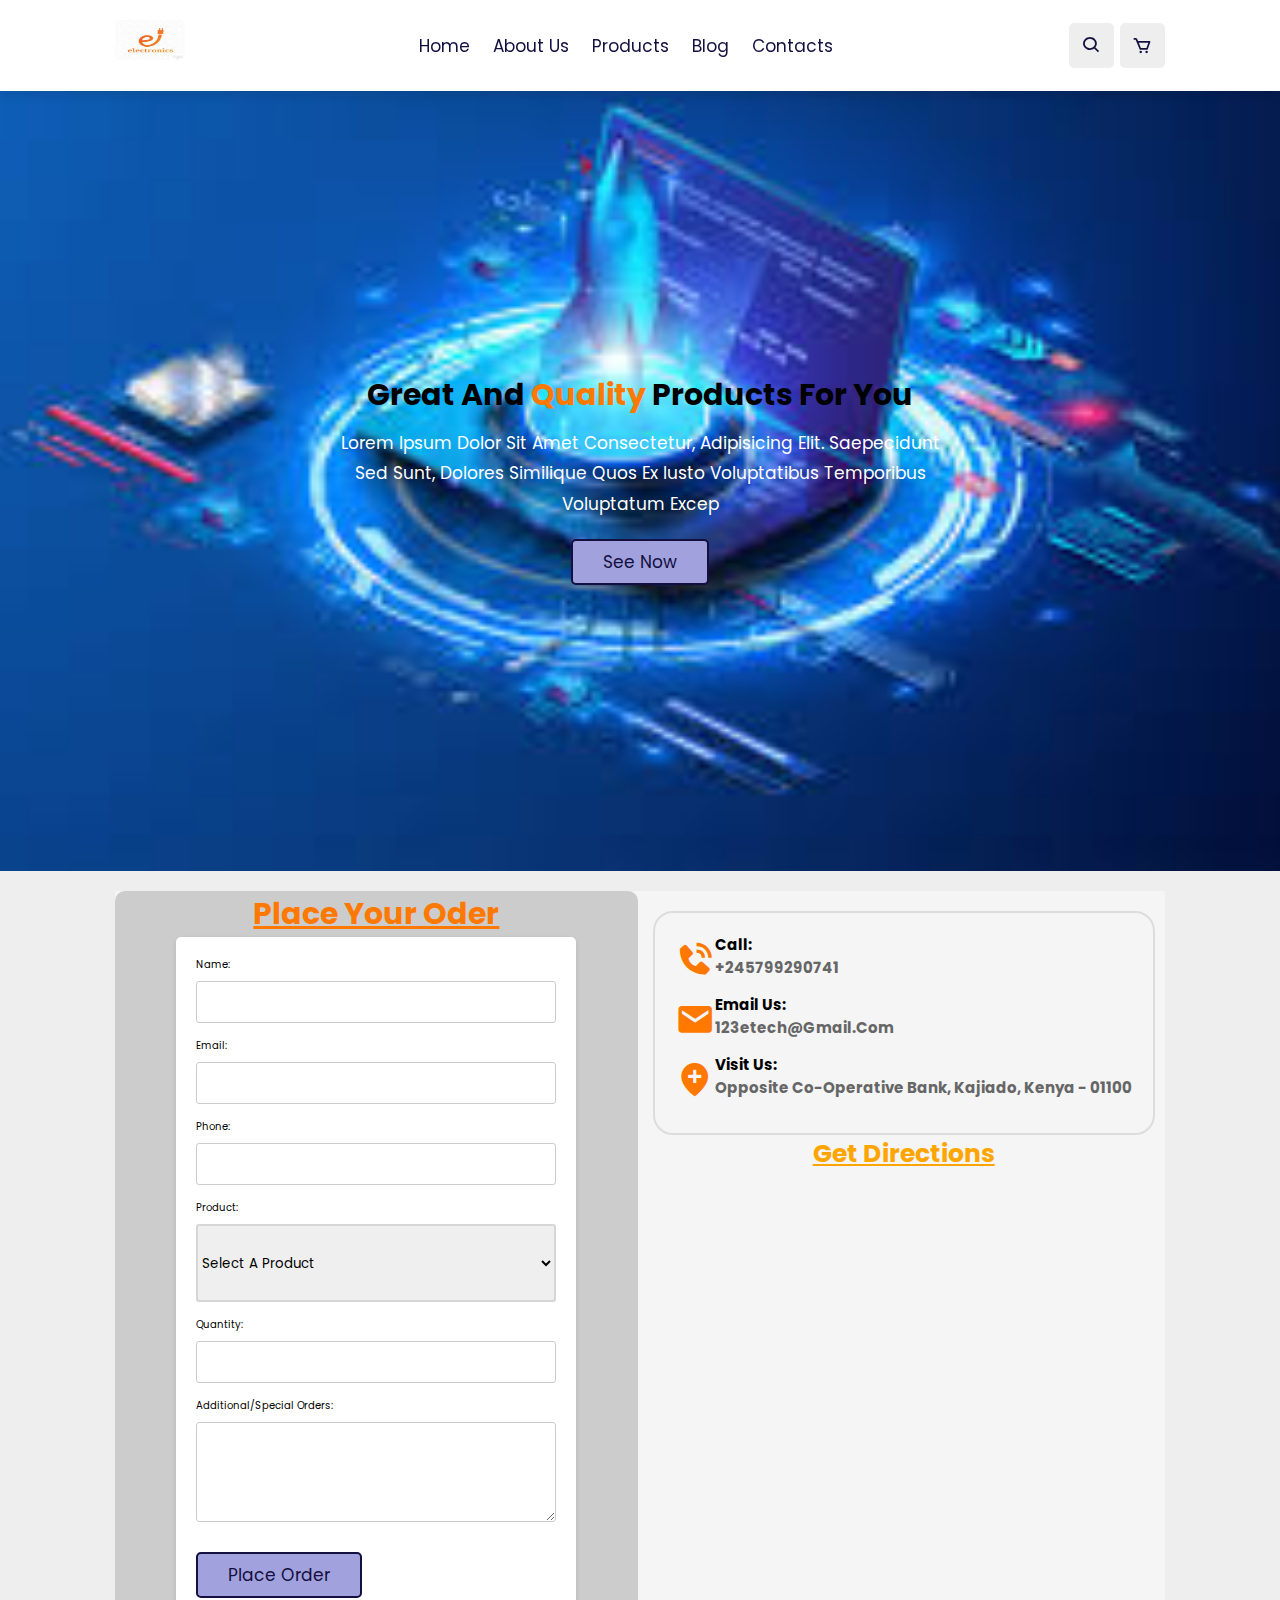
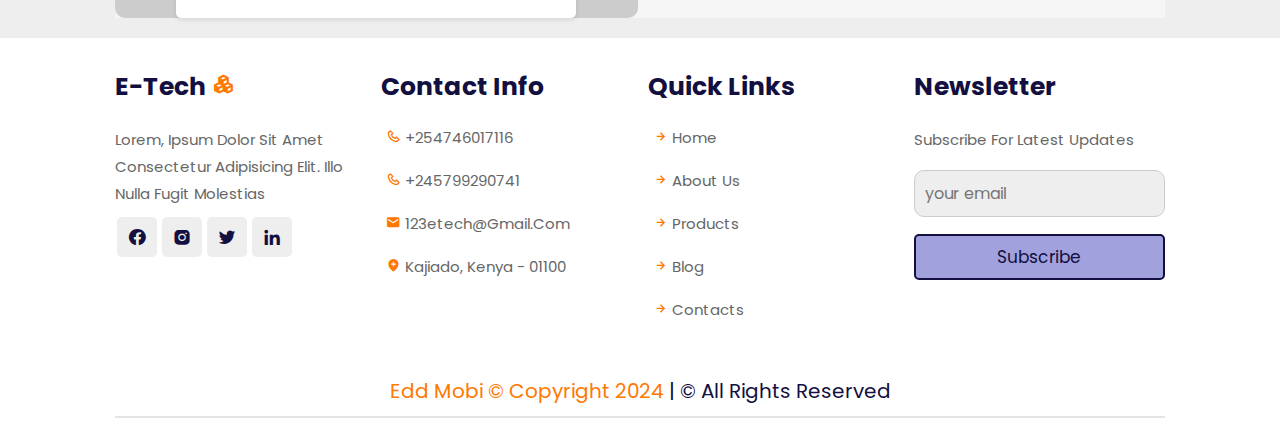
<file: contact.html>
<!DOCTYPE html><i class='bx bxs-shopping-bag'></i> 
<html lang="en">
<head>
    <meta charset="UTF-8">
    <meta name="viewport" content="width=device-width, initial-scale=1.0">
    <title>Edd Mobi-contacts</title>
    <link rel="stylesheet" href="style.css">
    <link rel="stylesheet" href="https://cdn.jsdelivr.net/npm/swiper@11/swiper-bundle.min.css">
    <link href='https://unpkg.com/boxicons@2.1.4/css/boxicons.min.css' rel='stylesheet'>
</head>
<body>
    <header class="header">
        <a href="" class="logo"><img src="logo.jpeg" alt="" srcset=""></a>
        <nav class="navbar">
          <a href="index.html">Home</a>
          <a href="about.html">about us</a>
          <a href="products.html">Products</a>
          <a href="blog.html">blog</a>
          <a href="contact.html">contacts</a>
        </nav>
        
        <div class="icons">
          <div class='bx bx-menu' id="menu-btn"></div>
          <div class='bx bx-search' id="search-btn"></div>
          <div class='bx bx-cart' id="cart-btn"></div>
        </div>
    
        <form action="" class="search-form">
          <input type="search" placeholder="Search here.." id="search-box">
          <label for="search-box" class='bx bx-search'></label>
        </form>
    
        <div class="shopping-cart">
          <div class="box">
            <i class='bx bxs-trash'></i>
            <img src="p.jpeg" alt="" srcset="">
            <div class="content">
              <h3>laptop</h3>
              <span class="price">$255.00</span>
              <span class="quantity">qty : 1</span>
            </div>
          </div>
          <div class="box">
            <i class='bx bxs-trash'></i>
            <img src="hd.jpeg" alt="" srcset="">
            <div class="content">
              <h3>hard disk</h3>
              <span class="price">$25.99</span>
              <span class="quantity">qty : 1</span>
            </div>
          </div>
          <div class="total">total : $380.99</div>
          <a href="#" class="btn">Check out</a>
        </div>
      </header>

  <!--home section-->
  <section class="home" id="home">
    <div class="content">
      <h3>great and <span>quality</span> products for you</h3>
      <p>Lorem ipsum dolor sit amet consectetur, adipisicing elit. Saepecidunt sed sunt,
         dolores similique quos ex iusto voluptatibus temporibus voluptatum excep
      </p>
      <a href="#" class="btn">see now</a>
    </div>
  </section>


  <!--contacts section-->
  <section class="contact-card" id="contact">
    <div class="contacts-contaniner">
        <div class="message-box">
          <h1>place your oder</h1>
          <form action="https://formspree.io/f/mwkgzdwp" method="POST" id="order-form">
            <label for="name">Name:</label>
            <input type="text" id="name" name="name" required>
        
            <label for="email">Email:</label>
            <input type="email" id="email" name="email" required>
        
            <label for="phone">Phone:</label>
            <input type="tel" id="phone" name="phone" required>
        
            <label for="product">Product:</label>
            <select id="product" id="product" name="product" required>
              <option value="">Select a product</option>
              <option value="laptop">Laptop</option>
              <option value="smartphone">Smartphone</option>
              <option value="tablet">Tablet</option>
            </select>
            <label for="quantity">Quantity:</label>
            <input type="number" id="quantity" name="quantity" min="1" required> 
            <label for="additional-orders">Additional/Special Orders:</label>
             <textarea id="additional-orders" name="additional-orders"></textarea>
            <button type="submit" class="btn">Place Order</button>
          </form>
        
        </div>
        <div class="contact-det">
          <div class="contact-container">
            <div class="contact-box">
                <div class="icon">
                    <i class='bx bxs-phone-call'></i>
                </div>
                <div class="icon-det">
                    <h1>Call:</h1>
                    <h2>+245799290741</h2>
                </div>
            </div>
            <div class="contact-box">
                <div class="icon">
                    <i class='bx bxs-envelope'></i>
                </div>
                <div class="icon-det">
                    <h1>Email us:</h1>
                    <h2>123etech@gmail.com</h2>
                </div>
            </div>
            <div class="contact-box">
                <div class="icon">
                    <i class='bx bxs-location-plus'></i>
                </div>
                <div class="icon-det">
                   <h1>Visit us:</h1>
                    <h2>Opposite Co-operative Bank, Kajiado, Kenya - 01100</h2>
                </div>
            </div>
          </div> 
          
          <h4 style="text-align: center; font-size: 2.5rem; color: orange; text-decoration: underline;">Get directions</h4>
          <div class="map">
            <div class="map-container">
              <iframe src="https://www.google.com/maps/embed?pb=!1m18!1m12!1m3!1d3987.757392954361!2d36.787867999055315!3d-1.8416670235513202!2m3!1f0!2f0!3f0!3m2!1i1024!2i768!4f13.1!3m3!1m2!1s0x182fc553bada5e6f%3A0x57d7160231d1523f!2sCooperative%20Bank!5e0!3m2!1sen!2ske!4v1716036108351!5m2!1sen!2ske" height="450" style="border:0;" allowfullscreen="" loading="lazy" referrerpolicy="no-referrer-when-downgrade"></iframe>
            </div>
          </div>
        </div>
    </div>
  </section>
  <!--footer section-->
  <section class="footer">
    <div class="box-container">
      <div class="box">
        <h3>E-Tech <i class='bx bxs-component'></i> </h3>
        <p>Lorem, ipsum dolor sit amet consectetur adipisicing elit. Illo nulla fugit molestias</p>
        <div class="share">
          <a href="" class='bx bxl-facebook-circle'> </a>
          <a href="" class='bx bxl-instagram-alt'></a>
          <a href="" class='bx bxl-twitter'></a>
          <a href="" class='bx bxl-linkedin'></a>
        </div>
      </div>

      <div class="box">
        <h3>Contact info</h3>
        <a href="" class="links"><i class='bx bx-phone'></i> +254746017116</a>
        <a href="" class="links"><i class='bx bx-phone'></i> +245799290741</a>
        <a href="" class="links"><i class='bx bxs-envelope'></i> 123etech@gmail.com</a>
        <a href="" class="links"><i class='bx bxs-location-plus'></i> Kajiado, Kenya - 01100</a>
      </div>

      <div class="box">
        <h3>Quick links</h3>
        <a href="index.html" class="links"><i class='bx bx-right-arrow-alt'></i> home</a>
        <a href="about.html" class="links"><i class='bx bx-right-arrow-alt'></i> about us</a>
        <a href="products.html" class="links"><i class='bx bx-right-arrow-alt'></i> products</a>
        <a href="blog.html" class="links"><i class='bx bx-right-arrow-alt'></i> blog</a>
        <a href="contact.html" class="links"><i class='bx bx-right-arrow-alt'></i> contacts</a>
      </div>

      <div class="box">
        <h3>newsletter</h3>
        <p>subscribe for latest updates</p>
        <input type="email" placeholder="your email" id="email" class="email">
        <input type="submit" value="subscribe" class="btn">
      </div>
    </div>

    <div class="credit"><span>Edd Mobi &copy copyright 2024</span> | &copy; all rights reserved </div>
  </section>

  <script src="main.js"></script>
  <!--   *****   JQuery Link   *****   -->
  <script src="https://cdn.jsdelivr.net/npm/swiper@11/swiper-bundle.min.js"></script>
  <script>
      var swiper = new Swiper(".mySwiper", {
      slidesPerView: 1,
      spaceBetween: 30,
      pagination: {
          el: ".swiper-pagination",
          clickable: true,
      },
      //when the window is >= 600px
      breakpoints: {
          600: {
              slidesPerView: 2
          }
      }
      });
  </script>
</body>
</html>
</file>
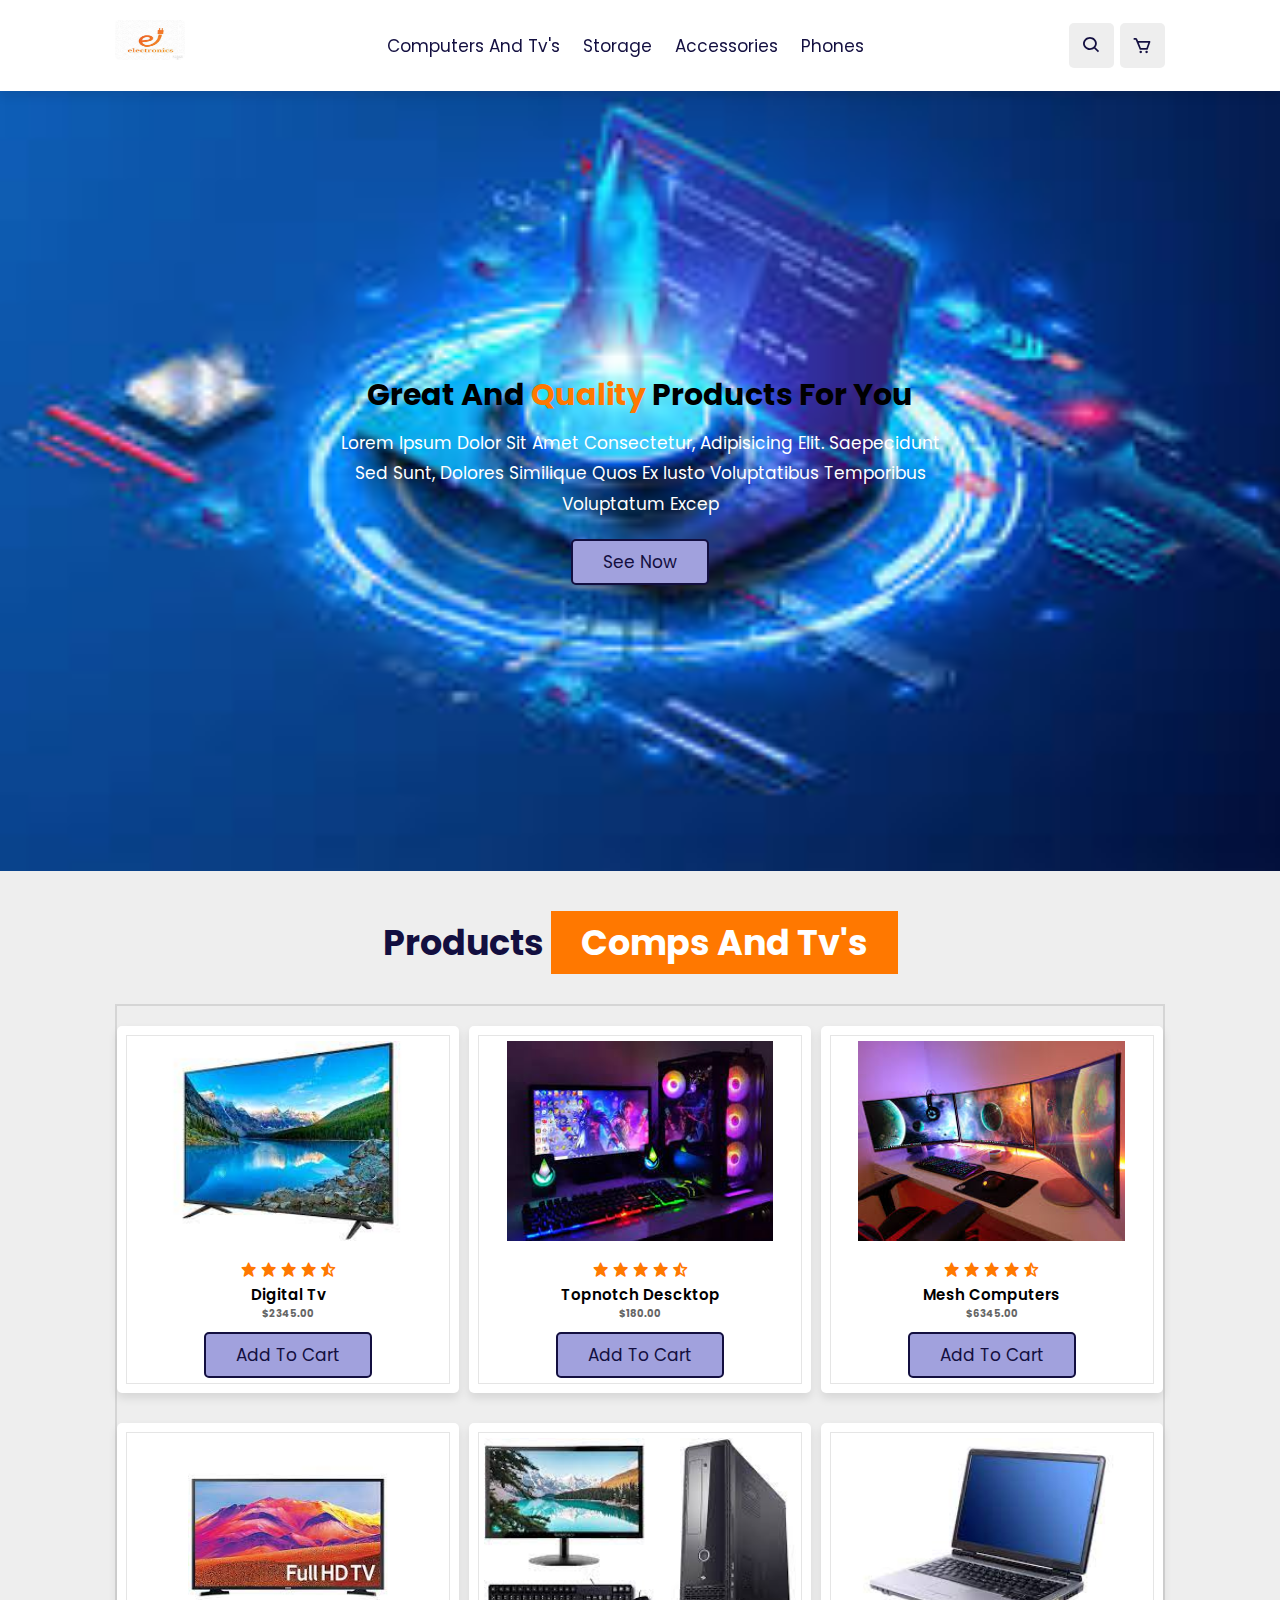
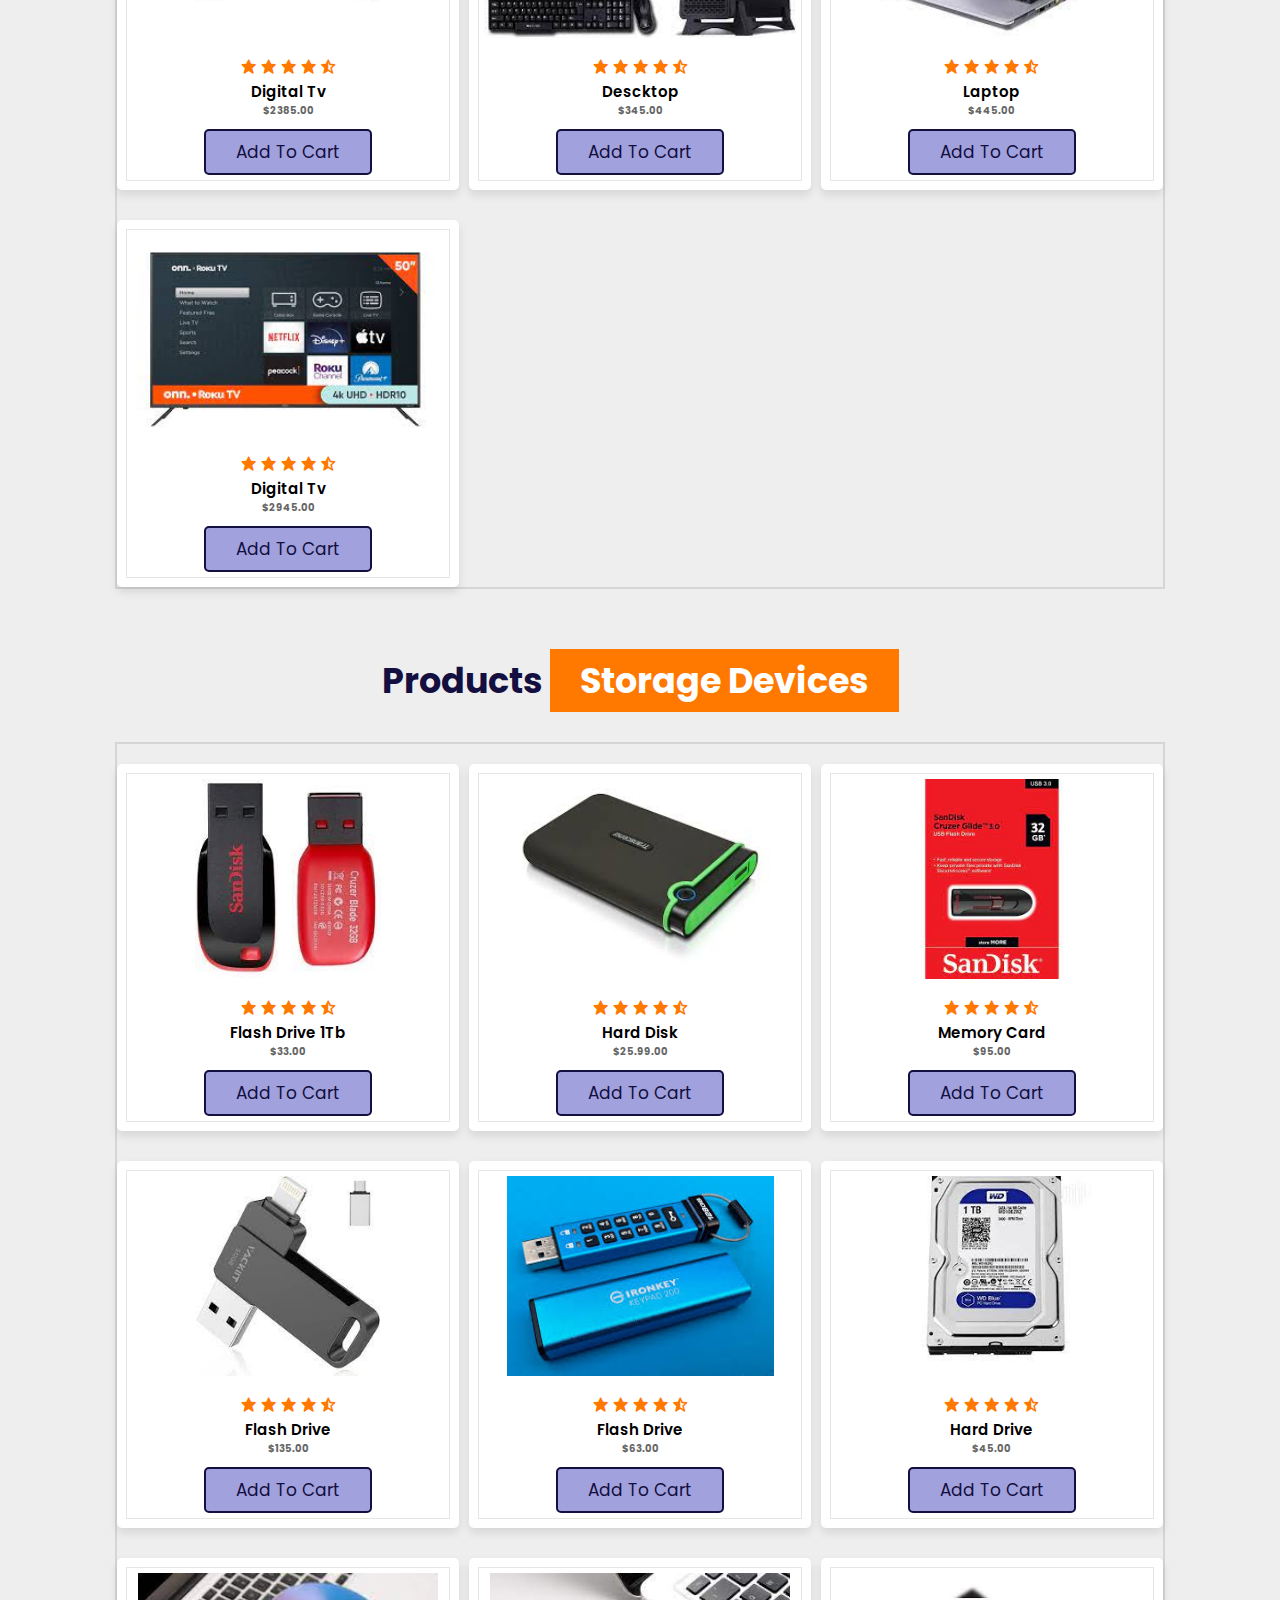
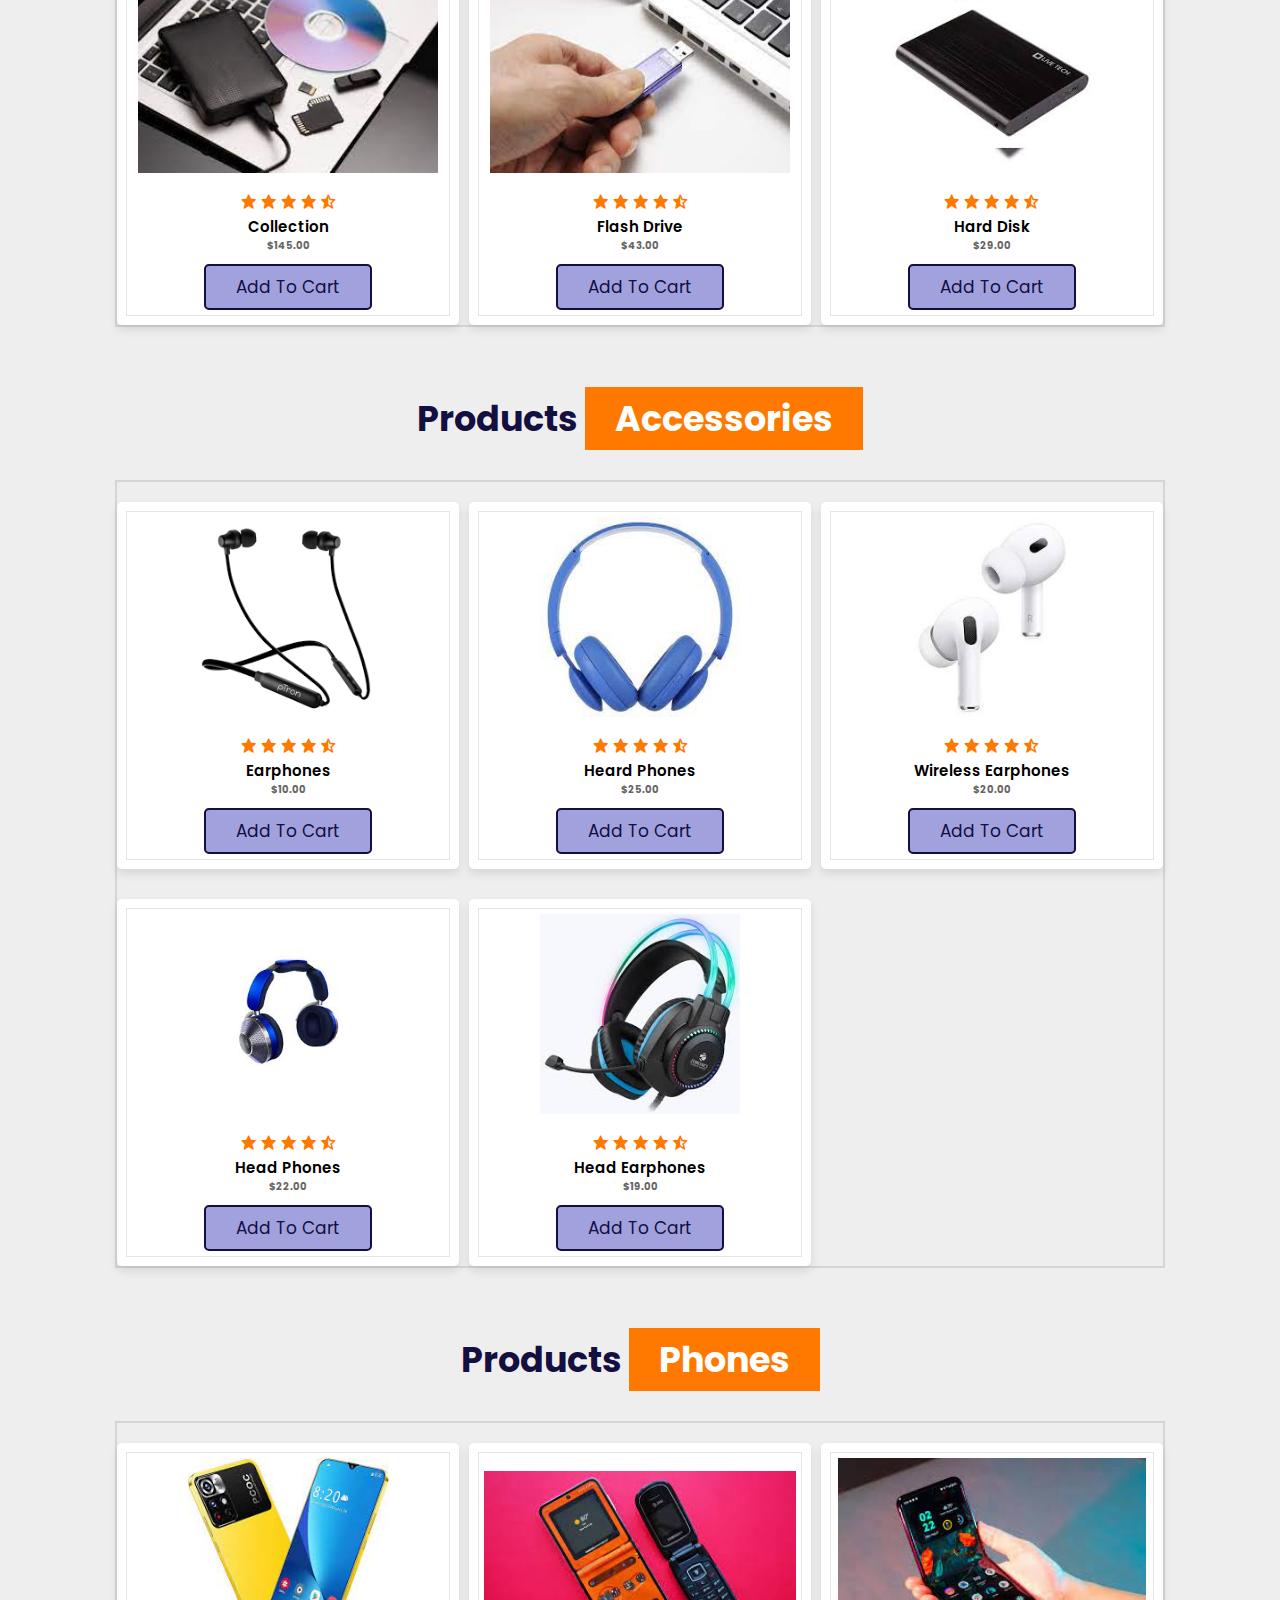
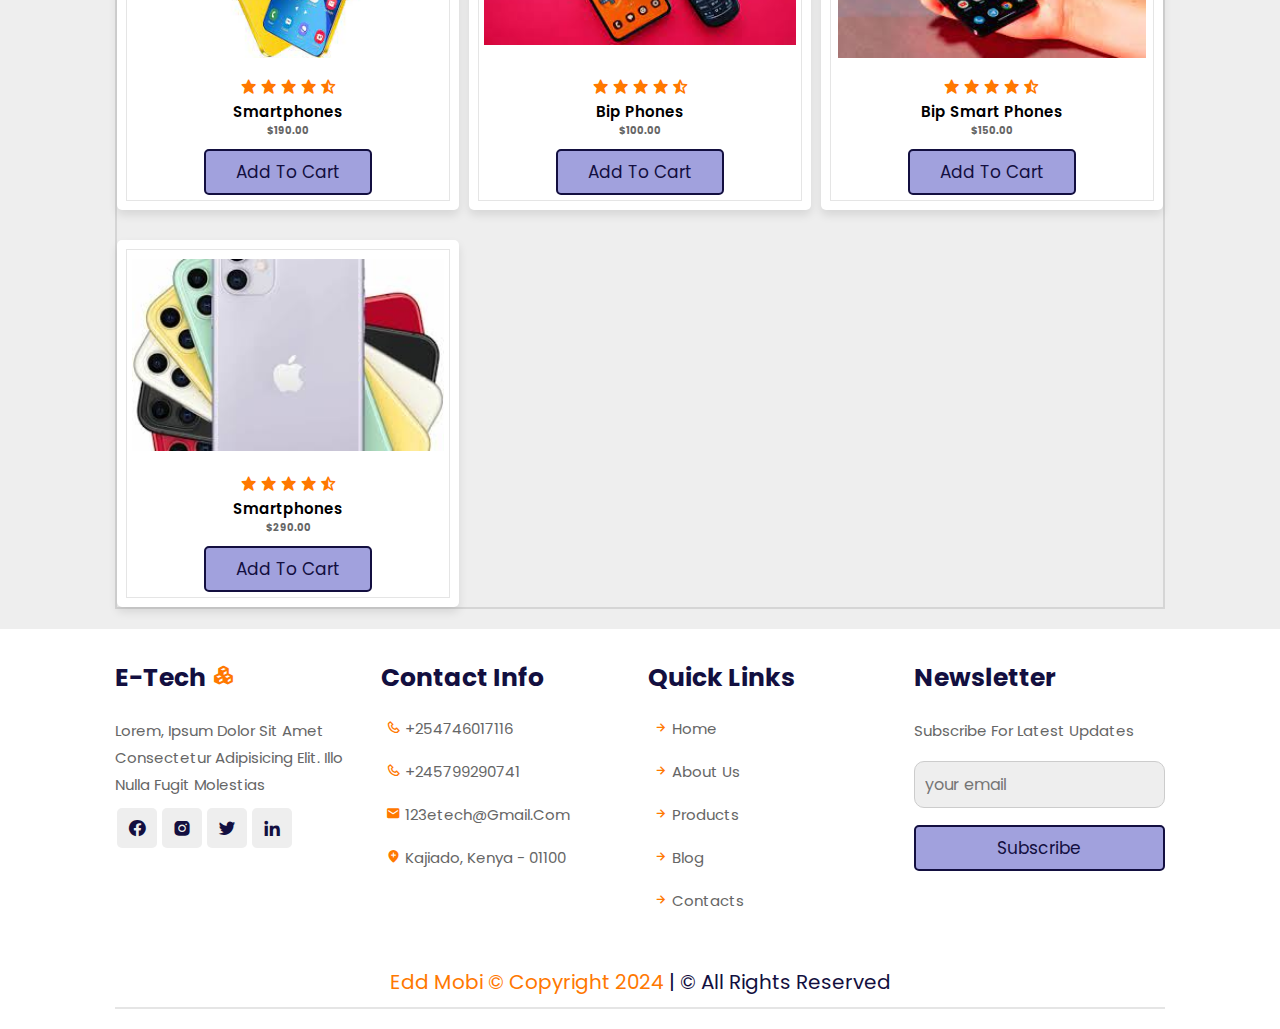
<file: products.html>
<!DOCTYPE html><i class='bx bxs-shopping-bag'></i> 
<html lang="en">
<head>
    <meta charset="UTF-8">
    <meta name="viewport" content="width=device-width, initial-scale=1.0">
    <title>Edd Mobbi-products</title>
    <link rel="stylesheet" href="style.css">
    <link rel="stylesheet" href="https://cdn.jsdelivr.net/npm/swiper@11/swiper-bundle.min.css">
    <link href='https://unpkg.com/boxicons@2.1.4/css/boxicons.min.css' rel='stylesheet'>
</head>
<body>
  <header class="header">
    <a href="" class="logo"><img src="logo.jpeg" alt="" srcset=""></a>
    <nav class="navbar">
      <a href="#comps">computers and tv's</a>
      <a href="#storage">storage</a>
      <a href="#accessories">accessories</a>
      <a href="#phones">phones</a>
    </nav>
    
    <div class="icons">
      <div class='bx bx-menu' id="menu-btn"></div>
      <div class='bx bx-search' id="search-btn"></div>
      <div class='bx bx-cart' id="cart-btn"></div>
    </div>

    <form action="" class="search-form">
      <input type="search" placeholder="Search here.." id="search-box">
      <label for="search-box" class='bx bx-search'></label>
    </form>

    <div class="shopping-cart">
      <div class="box">
        <i class='bx bxs-trash'></i>
        <img src="p.jpeg" alt="" srcset="">
        <div class="content">
          <h3>laptop</h3>
          <span class="price">$255.00</span>
          <span class="quantity">qty : 1</span>
        </div>
      </div>
      <div class="box">
        <i class='bx bxs-trash'></i>
        <img src="hd.jpeg" alt="" srcset="">
        <div class="content">
          <h3>hard disk</h3>
          <span class="price">$25.99</span>
          <span class="quantity">qty : 1</span>
        </div>
      </div>
      <div class="total">total : $380.99</div>
      <a href="#" class="btn">Check out</a>
    </div>
  </header>

  <!--home section-->
  <section class="home" id="home">
    <div class="content">
      <h3>great and <span>quality</span> products for you</h3>
      <p>Lorem ipsum dolor sit amet consectetur, adipisicing elit. Saepecidunt sed sunt,
         dolores similique quos ex iusto voluptatibus temporibus voluptatum excep
      </p>
      <a href="#" class="btn">see now</a>
    </div>
  </section>

  <!--computers section-->
  <section class="comps" id="comps">
    <h1 class="heading"> Products <span>comps and tv's</span></h1>
    <div class="product-container">
        <div class="product-card">
            <div class="image-container">
                <img src="tt.jpeg" alt="" srcset="">
            </div>
            <div class="detail-container">
                <div class="stars">
                <i class='bx bxs-star'></i>
                <i class='bx bxs-star'></i>
                <i class='bx bxs-star'></i>
                <i class='bx bxs-star'></i>
                <i class='bx bxs-star-half'></i>
                </div>
                <h4>digital tv</h4>
                <h3>$2345.00</h3>
                <a href="#" class="btn">add to cart</a>
            </div>
        </div>
        <div class="product-card">
        <div class="image-container">
            <img src="p1.jpeg" alt="" srcset="">
        </div>
        <div class="detail-container">
            <div class="stars">
            <i class='bx bxs-star'></i>
            <i class='bx bxs-star'></i>
            <i class='bx bxs-star'></i>
            <i class='bx bxs-star'></i>
            <i class='bx bxs-star-half'></i>
            </div>
            <h4>topnotch descktop</h4>
            <h3>$180.00</h3>
            <a href="#" class="btn">add to cart</a>
        </div>
        </div>
        <div class="product-card">
            <div class="image-container">
                <img src="ecomp.jpeg" alt="" srcset="">
            </div>
            <div class="detail-container">
                <div class="stars">
                <i class='bx bxs-star'></i>
                <i class='bx bxs-star'></i>
                <i class='bx bxs-star'></i>
                <i class='bx bxs-star'></i>
                <i class='bx bxs-star-half'></i>
                </div>
                <h4>mesh computers</h4>
                <h3>$6345.00</h3>
                <a href="#" class="btn">add to cart</a>
            </div>
        </div>
        <div class="product-card">
            <div class="image-container">
                <img src="t.jpeg" alt="" srcset="">
            </div>
            <div class="detail-container">
                <div class="stars">
                <i class='bx bxs-star'></i>
                <i class='bx bxs-star'></i>
                <i class='bx bxs-star'></i>
                <i class='bx bxs-star'></i>
                <i class='bx bxs-star-half'></i>
                </div>
                <h4>digital tv</h4>
                <h3>$2385.00</h3>
                <a href="#" class="btn">add to cart</a>
            </div>
        </div>
        <div class="product-card">
            <div class="image-container">
                <img src="p2.jpeg" alt="" srcset="">
            </div>
            <div class="detail-container">
                <div class="stars">
                <i class='bx bxs-star'></i>
                <i class='bx bxs-star'></i>
                <i class='bx bxs-star'></i>
                <i class='bx bxs-star'></i>
                <i class='bx bxs-star-half'></i>
                </div>
                <h4>descktop</h4>
                <h3>$345.00</h3>
                <a href="#" class="btn">add to cart</a>
            </div>
        </div>
        <div class="product-card">
            <div class="image-container">
                <img src="p.jpeg" alt="" srcset="">
            </div>
            <div class="detail-container">
                <div class="stars">
                <i class='bx bxs-star'></i>
                <i class='bx bxs-star'></i>
                <i class='bx bxs-star'></i>
                <i class='bx bxs-star'></i>
                <i class='bx bxs-star-half'></i>
                </div>
                <h4>laptop</h4>
                <h3>$445.00</h3>
                <a href="#" class="btn">add to cart</a>
            </div>
        </div>
        <div class="product-card">
            <div class="image-container">
                <img src="tt2.jpeg" alt="" srcset="">
            </div>
            <div class="detail-container">
                <div class="stars">
                <i class='bx bxs-star'></i>
                <i class='bx bxs-star'></i>
                <i class='bx bxs-star'></i>
                <i class='bx bxs-star'></i>
                <i class='bx bxs-star-half'></i>
                </div>
                <h4>digital tv</h4>
                <h3>$2945.00</h3>
                <a href="#" class="btn">add to cart</a>
            </div>
        </div>
    </div>

  </section>

<!--storage section-->
<section class="storage" id="storage">
    <h1 class="heading"> Products <span>storage devices</span></h1>
    <div class="product-container">
        <div class="product-card">
            <div class="image-container">
                <img src="f.jpeg" alt="" srcset="">
            </div>
            <div class="detail-container">
                <div class="stars">
                <i class='bx bxs-star'></i>
                <i class='bx bxs-star'></i>
                <i class='bx bxs-star'></i>
                <i class='bx bxs-star'></i>
                <i class='bx bxs-star-half'></i>
                </div>
                <h4>flash drive 1Tb</h4>
                <h3>$33.00</h3>
                <a href="#" class="btn">add to cart</a>
            </div>
        </div>
        <div class="product-card">
            <div class="image-container">
                <img src="hd.jpeg" alt="" srcset="">
            </div>
            <div class="detail-container">
                <div class="stars">
                <i class='bx bxs-star'></i>
                <i class='bx bxs-star'></i>
                <i class='bx bxs-star'></i>
                <i class='bx bxs-star'></i>
                <i class='bx bxs-star-half'></i>
                </div>
                <h4>hard disk</h4>
                <h3>$25.99.00</h3>
                <a href="#" class="btn">add to cart</a>
            </div>
        </div>
        <div class="product-card">
            <div class="image-container">
                <img src="f4.jpeg" alt="" srcset="">
            </div>
            <div class="detail-container">
                <div class="stars">
                <i class='bx bxs-star'></i>
                <i class='bx bxs-star'></i>
                <i class='bx bxs-star'></i>
                <i class='bx bxs-star'></i>
                <i class='bx bxs-star-half'></i>
                </div>
                <h4>memory card</h4>
                <h3>$95.00</h3>
                <a href="#" class="btn">add to cart</a>
            </div>
        </div>
        <div class="product-card">
            <div class="image-container">
                <img src="f2.jpeg" alt="" srcset="">
            </div>
            <div class="detail-container">
                <div class="stars">
                <i class='bx bxs-star'></i>
                <i class='bx bxs-star'></i>
                <i class='bx bxs-star'></i>
                <i class='bx bxs-star'></i>
                <i class='bx bxs-star-half'></i>
                </div>
                <h4>flash drive</h4>
                <h3>$135.00</h3>
                <a href="#" class="btn">add to cart</a>
            </div>
        </div>
        <div class="product-card">
            <div class="image-container">
                <img src="ff.jpeg" alt="" srcset="">
            </div>
            <div class="detail-container">
                <div class="stars">
                <i class='bx bxs-star'></i>
                <i class='bx bxs-star'></i>
                <i class='bx bxs-star'></i>
                <i class='bx bxs-star'></i>
                <i class='bx bxs-star-half'></i>
                </div>
                <h4>flash drive</h4>
                <h3>$63.00</h3>
                <a href="#" class="btn">add to cart</a>
            </div>
        </div>
        <div class="product-card">
            <div class="image-container">
                <img src="hd2.jpeg" alt="" srcset="">
            </div>
            <div class="detail-container">
                <div class="stars">
                <i class='bx bxs-star'></i>
                <i class='bx bxs-star'></i>
                <i class='bx bxs-star'></i>
                <i class='bx bxs-star'></i>
                <i class='bx bxs-star-half'></i>
                </div>
                <h4>hard drive</h4>
                <h3>$45.00</h3>
                <a href="#" class="btn">add to cart</a>
            </div>
        </div>
        <div class="product-card">
            <div class="image-container">
                <img src="hd3.jpeg" alt="" srcset="">
            </div>
            <div class="detail-container">
                <div class="stars">
                <i class='bx bxs-star'></i>
                <i class='bx bxs-star'></i>
                <i class='bx bxs-star'></i>
                <i class='bx bxs-star'></i>
                <i class='bx bxs-star-half'></i>
                </div>
                <h4>collection</h4>
                <h3>$145.00</h3>
                <a href="#" class="btn">add to cart</a>
            </div>
        </div>
        <div class="product-card">
            <div class="image-container">
                <img src="f3.jpeg" alt="" srcset="">
            </div>
            <div class="detail-container">
                <div class="stars">
                <i class='bx bxs-star'></i>
                <i class='bx bxs-star'></i>
                <i class='bx bxs-star'></i>
                <i class='bx bxs-star'></i>
                <i class='bx bxs-star-half'></i>
                </div>
                <h4>flash drive</h4>
                <h3>$43.00</h3>
                <a href="#" class="btn">add to cart</a>
            </div>
        </div>
        <div class="product-card">
            <div class="image-container">
              <img src="hd1.jpeg" alt="" srcset="">
            </div>
            <div class="detail-container">
              <div class="stars">
                <i class='bx bxs-star'></i>
                <i class='bx bxs-star'></i>
                <i class='bx bxs-star'></i>
                <i class='bx bxs-star'></i>
                <i class='bx bxs-star-half'></i>
              </div>
              <h4>hard disk</h4>
              <h3>$29.00</h3>
              <a href="#" class="btn">add to cart</a>
            </div>
          </div>
    </div>

  </section>

<!--accessories section-->
<section class="accessories" id="accessories">
    <h1 class="heading"> Products <span>accessories</span></h1>
    <div class="product-container">
        <div class="product-card">
            <div class="image-container">
                <img src="e2.png" alt="" srcset="">
            </div>
            <div class="detail-container">
                <div class="stars">
                <i class='bx bxs-star'></i>
                <i class='bx bxs-star'></i>
                <i class='bx bxs-star'></i>
                <i class='bx bxs-star'></i>
                <i class='bx bxs-star-half'></i>
                </div>
                <h4>earphones</h4>
                <h3>$10.00</h3>
                <a href="#" class="btn">add to cart</a>
            </div>
        </div>
        <div class="product-card">
            <div class="image-container">
                <img src="e.jpeg" alt="" srcset="">
            </div>
            <div class="detail-container">
                <div class="stars">
                <i class='bx bxs-star'></i>
                <i class='bx bxs-star'></i>
                <i class='bx bxs-star'></i>
                <i class='bx bxs-star'></i>
                <i class='bx bxs-star-half'></i>
                </div>
                <h4>heard phones</h4>
                <h3>$25.00</h3>
                <a href="#" class="btn">add to cart</a>
            </div>
        </div>
        <div class="product-card">
            <div class="image-container">
                <img src="ee1.jpeg" alt="" srcset="">
            </div>
            <div class="detail-container">
                <div class="stars">
                <i class='bx bxs-star'></i>
                <i class='bx bxs-star'></i>
                <i class='bx bxs-star'></i>
                <i class='bx bxs-star'></i>
                <i class='bx bxs-star-half'></i>
                </div>
                <h4>wireless earphones</h4>
                <h3>$20.00</h3>
                <a href="#" class="btn">add to cart</a>
            </div>
        </div>
        <div class="product-card">
            <div class="image-container">
                <img src="ee.jpeg" alt="" srcset="">
            </div>
            <div class="detail-container">
                <div class="stars">
                <i class='bx bxs-star'></i>
                <i class='bx bxs-star'></i>
                <i class='bx bxs-star'></i>
                <i class='bx bxs-star'></i>
                <i class='bx bxs-star-half'></i>
                </div>
                <h4>head phones</h4>
                <h3>$22.00</h3>
                <a href="#" class="btn">add to cart</a>
            </div>
        </div>
        <div class="product-card">
            <div class="image-container">
                <img src="e1.jpeg" alt="" srcset="">
            </div>
            <div class="detail-container">
                <div class="stars">
                <i class='bx bxs-star'></i>
                <i class='bx bxs-star'></i>
                <i class='bx bxs-star'></i>
                <i class='bx bxs-star'></i>
                <i class='bx bxs-star-half'></i>
                </div>
                <h4>head earphones</h4>
                <h3>$19.00</h3>
                <a href="#" class="btn">add to cart</a>
            </div>
        </div>
    </div>

  </section>

  <!--phones section-->
  <section class="phones" id="phones">
    <h1 class="heading"> Products <span>phones</span></h1>
    <div class="product-container">
        <div class="product-card">
            <div class="image-container">
                <img src="s.jpeg" alt="" srcset="">
            </div>
            <div class="detail-container">
                <div class="stars">
                <i class='bx bxs-star'></i>
                <i class='bx bxs-star'></i>
                <i class='bx bxs-star'></i>
                <i class='bx bxs-star'></i>
                <i class='bx bxs-star-half'></i>
                </div>
                <h4>smartphones</h4>
                <h3>$190.00</h3>
                <a href="#" class="btn">add to cart</a>
            </div>
        </div>
        <div class="product-card">
            <div class="image-container">
                <img src="ss.jpeg" alt="" srcset="">
            </div>
            <div class="detail-container">
                <div class="stars">
                <i class='bx bxs-star'></i>
                <i class='bx bxs-star'></i>
                <i class='bx bxs-star'></i>
                <i class='bx bxs-star'></i>
                <i class='bx bxs-star-half'></i>
                </div>
                <h4>bip phones</h4>
                <h3>$100.00</h3>
                <a href="#" class="btn">add to cart</a>
            </div>
        </div>
        <div class="product-card">
            <div class="image-container">
                <img src="ssim.jpeg" alt="" srcset="">
            </div>
            <div class="detail-container">
                <div class="stars">
                <i class='bx bxs-star'></i>
                <i class='bx bxs-star'></i>
                <i class='bx bxs-star'></i>
                <i class='bx bxs-star'></i>
                <i class='bx bxs-star-half'></i>
                </div>
                <h4>bip smart phones</h4>
                <h3>$150.00</h3>
                <a href="#" class="btn">add to cart</a>
            </div>
        </div>
        <div class="product-card">
            <div class="image-container">
                <img src="s3.jpeg" alt="" srcset="">
            </div>
            <div class="detail-container">
                <div class="stars">
                <i class='bx bxs-star'></i>
                <i class='bx bxs-star'></i>
                <i class='bx bxs-star'></i>
                <i class='bx bxs-star'></i>
                <i class='bx bxs-star-half'></i>
                </div>
                <h4>smartphones</h4>
                <h3>$290.00</h3>
                <a href="#" class="btn">add to cart</a>
            </div>
        </div>
    </div>

  </section>
    
  <!--footer section-->
  <section class="footer">
    <div class="box-container">
      <div class="box">
        <h3>E-Tech <i class='bx bxs-component'></i> </h3>
        <p>Lorem, ipsum dolor sit amet consectetur adipisicing elit. Illo nulla fugit molestias</p>
        <div class="share">
          <a href="" class='bx bxl-facebook-circle'> </a>
          <a href="" class='bx bxl-instagram-alt'></a>
          <a href="" class='bx bxl-twitter'></a>
          <a href="" class='bx bxl-linkedin'></a>
        </div>
      </div>

      <div class="box">
        <h3>Contact info</h3>
        <a href="" class="links"><i class='bx bx-phone'></i> +254746017116</a>
        <a href="" class="links"><i class='bx bx-phone'></i> +245799290741</a>
        <a href="" class="links"><i class='bx bxs-envelope'></i> 123etech@gmail.com</a>
        <a href="" class="links"><i class='bx bxs-location-plus'></i> Kajiado, Kenya - 01100</a>
      </div>

      <div class="box">
        <h3>Quick links</h3>
        <a href="index.html" class="links"><i class='bx bx-right-arrow-alt'></i> home</a>
        <a href="about.html" class="links"><i class='bx bx-right-arrow-alt'></i> about us</a>
        <a href="products.html" class="links"><i class='bx bx-right-arrow-alt'></i> products</a>
        <a href="blog.html" class="links"><i class='bx bx-right-arrow-alt'></i> blog</a>
        <a href="contact.html" class="links"><i class='bx bx-right-arrow-alt'></i> contacts</a>
      </div>

      <div class="box">
        <h3>newsletter</h3>
        <p>subscribe for latest updates</p>
        <input type="email" placeholder="your email" id="email" class="email">
        <input type="submit" value="subscribe" class="btn">
      </div>
    </div>

    <div class="credit"><span>Edd Mobi &copy copyright 2024</span> | &copy; all rights reserved </div>
  </section>

  <script src="main.js"></script>
  <!--   *****   JQuery Link   *****   -->
  <script src="https://cdn.jsdelivr.net/npm/swiper@11/swiper-bundle.min.js"></script>
  <script>
      var swiper = new Swiper(".mySwiper", {
      slidesPerView: 1,
      spaceBetween: 30,
      pagination: {
          el: ".swiper-pagination",
          clickable: true,
      },
      //when the window is >= 600px
      breakpoints: {
          600: {
              slidesPerView: 2
          }
      }
      });
  </script>
</body>
</html>
</file>
<file: style.css>
@import url('https://fonts.googleapis.com/css2?family=Poppins:wght@300;400;500;600;700&display=swap');
*{
    margin: 0;
    padding: 0;
    outline: 0;
    border: none;
    text-decoration: none;
    text-transform: capitalize;
    transition: all .2s linear;
    box-sizing: border-box;
    font-family: 'Poppins',sans-serif;
}
:root{
    --orange: #ff7800;
    --black:#130f40;
    --light-color:#666;
    --box-shadow:0 .5rem 1rem rgba(0,0,0,.1);
    --border:.2rem solid rgba(0,0,0,.1);
    --outline:.1rem solid rgba(0,0,0,.1);
    --outline-hover:.2rem solid var(--black);
}
html{
    font-size: 62.5%;
    overflow: scroll;
    scroll-behavior: smooth;
    scroll-padding-top: 7rem;
}
html::-webkit-scrollbar{
    display: none;
}
body{
    background: #eee;
}
section{
    padding: 2rem 9%;
}
.heading{
    text-align: center;
    padding: 2rem 0;
    padding-bottom: 3rem;
    font-size: 3.5rem;
    color: var(--black);
}
.heading span{
    background: var(--orange);
    color: #fff;
    display: inline-block;
    padding: .5rem 3rem;
}
.btn{
    margin-top: 1rem;
    display: inline-block;
    padding: .8rem 3rem;
    font-size: 1.7rem;
    border-radius: .5rem;
    border: .2rem solid var(--black);
    color: var(--black);
    cursor: pointer;
    background: rgb(161, 161, 221);
}
.btn:hover{
    background-color: var(--orange);
    color: #fff;
}
.header{
    position: fixed;
    top: 0;
    left: 0;
    right: 0;
    z-index: 1000;
    display: flex;
    align-items: center;
    justify-content: space-between;
    padding: 2rem 9%;
    background: #fff;
    box-shadow: var(--box-shadow);
}
.header .logo{
    font-size: 2.5rem;
    font-weight: bolder;
    color: var(--black);
}
.logo img{
    height: 4rem;
    width: 7rem;
    border-radius: 5px;
}
.header .navbar a{
    font-size: 1.7rem;
    margin: 0 1rem;
    color: var(--black);
}
.header .navbar a:hover{
    color: var(--orange);
}
.header .icons div{
    height: 4.5rem;
    width: 4.5rem;
    line-height: 4.5rem;
    border-radius: .5rem;
    background: #eee;
    color: var(--black);
    font-size: 2rem;
    margin-left: .3rem;
    cursor: pointer;
    text-align: center;
}
.header .icons div:hover{
  background: var(--orange);
  color: #fff;
}
#menu-btn{
    display: none;
}
.header .search-form{
    position: absolute;
    top: 110%;
    /*to hide the tab*/
    right: -110%;
    width: 50rem;
    height: 5rem;
    background: #fff;
    border-radius: .5rem;
    overflow: hidden;
    display: flex;
    align-items: center;
    box-shadow: var(--box-shadow);
}
/* to show the tab*/
.header .search-form.active{
    right: 2rem;
    transition: .4s linear;
}
.header .search-form input{
    height: 100%;
    width: 100%;
    background: none;
    text-transform: none;
    font-size: 1.6rem;
    color: var(--black);
    padding: 0 1.5rem;
}
.header .search-form label{
    font-size: 2.2rem;
    padding-right: 1.5rem;
    color: var(--black);
    cursor: pointer;
}
.header .search-form label:hover{
    color: var(--orange);
}
.header .shopping-cart{
    position: absolute;
    top: 110%;
    right: -110%;
    padding: 1rem;
    border-radius: .5rem;
    box-shadow: var(--box-shadow);
    width: 35rem;
    background: #fff;
}
.header .shopping-cart.active{
    right: 2rem;
    transition: .4s linear;
}
.header .shopping-cart .box{
    display: flex;
    align-items: center;
    gap: 1rem;
    position: relative;
    margin: 1rem 0;
}
.header .shopping-cart .box img{
    height: 10rem;
}
.header .shopping-cart .box .bxs-trash{
    font-size: 2rem;
    position: absolute;
    top: 50%;
    right: 2rem;
    cursor: pointer;
    color: var(--light-color);
    transform: translateY(-50%);
}
.header .shopping-cart .box .bxs-trash:hover{
    color: var(--orange);
}
.header .shopping-cart .box .content h3{
    color: var(--black);
    font-size: 1.7rem;
    padding-bottom: 1rem;
}
.header .shopping-cart .box .content span{
    color: var(--black);
    font-size: 1.6rem;
}
.header .shopping-cart .box .content .quantity{
    padding-left: 1rem; 
}
.header .shopping-cart .total{
    font-size: 2.5rem;
    padding: 1rem 0;
    text-align: center;
    color: var(--black);
}
.header .shopping-cart .btn{
    display: block;
    text-align: center;
    margin: 1rem;
}
.home{
    display: flex;
    align-items: center;
    justify-content: center;
    background: url(h.jpeg) no-repeat;
    background-position: center;
    background-size: cover;
    height: 95vh;
    padding-top: 17rem;
    padding-bottom: 10rem;
}
.home .content{
    text-align: center;
    width: 60rem;
}
.home .content h3{
    color: #000;
    font-size: 3rem;
}
.home .content h3 span{
    color: var(--orange);
}
.home .content p{
    color: #fff;
    font-size: 1.7rem;
    padding: 1rem 0;
    line-height: 1.8;
}
.features .box-container{
    display: grid;
    grid-template-columns: repeat(auto-fit,minmax(30rem,1fr));
}
.features .box-container .box{
    padding: 3rem 2rem;
    background: #fff;
    outline: var(--outline);
    outline-offset: -1rem;
    text-align: center;
    box-shadow: var(--box-shadow);
}
.features .box-container .box:hover{
    outline: var(--outline-hover);
    outline-offset: 0rem;
}
.features .box-container .box img{
    margin: 1rem 0;
    height: 15rem;
}
.features .box-container .box h3{
    font-size: 2.5rem;
    line-height: 1.8;
    color: var(--black);
}
.features .box-container .box p{
    font-size: 1.5rem;
    line-height: 1.8;
    color: var(--light-color);
    padding: 1rem 0;
}
.products .check{
    display: grid;
    grid-template-columns: auto auto auto;
    grid-column-gap: .5rem;
}
.products .check .img img{
    width: 100%;
    height: 20vh;
}
.products .check .details{
    display: block;
    text-align: center;
}
.products .check .details h2{
    font-size: x-large;
}
.products .check .details small{
    font-size: 1.5em;
    font-weight: 800;
    color: var(--orange);
}
.products .check .details button{
    color: blue;
    font-weight: 700;
}
#product{
    display: grid;
    grid-template-columns: auto auto auto;
    grid-column-gap: 1.5em;
    border: var(--border);
    padding: 2em 0;
}
.product-card{
    background-color: #fff;
    margin-top: 2em;
    padding: 1.5rem;
    border-radius: .5rem;
    text-align: center;
    outline-offset: -1rem;
    outline: var(--outline);
    box-shadow: var(--box-shadow);
    transition: .2s linear;
}
.product-card:hover{
    outline-offset: 0rem;
    outline: var(--outline-hover);
}
.image-container{
    text-align: center;
}
.image-container img{
    max-width: 100%;
    object-fit: contain;
    height: 20em;
}
.detail-container{
    padding-top: 1em;
    
}
.detail-container h4{
    font-size: 1.5rem;
    font-weight: 600;
}
.detail-container h3{
    font-size: 1rem;
    color: var(--light-color);
}
.detail-container h6{
    color: var(--black);
    font-size: 15px;
    font-weight: 600;
}
.detail-container .bx-phone{
    color: var(--orange);
    font-size: 15px;
}
.product-card .stars i{
    font-size: 1.7rem;
    color: var(--orange);
    padding: .5rem 0;
}
.categories .box-container{
    display: grid;
    grid-template-columns: repeat(auto-fit, minmax(26rem,1fr));
    gap: 1.5rem;
}
.categories .box-container .box{
    padding: 3rem 2rem;
    border-radius: .5rem;
    background: #fff;
    box-shadow: var(--box-shadow);
    outline: var(--outline);
    outline-offset: -1rem;
    text-align: center;
}
.categories .box-container .box:hover{
    outline: var(--outline-hover);
    outline-offset: 0rem;
}
.categories .box-container .box img{
    margin: 1rem 0;
    height: 15rem;
}
.categories .box-container .box h3{
    font-size: 2rem;
    color: var(--black);
    line-height: 1.8;
}
.categories .box-container .box h3{
    font-size: 1.7rem;
    color: var(--light-color);
    line-height: 1.8;
    padding: 1rem 0;
}
.testimonials__Container {
    overflow-x: hidden;
    position: relative;
    margin-bottom: 5rem;
}
.testimonial {
    border-radius: .5rem;
    background: #fff;
    outline: var(--outline);
    outline-offset: -1rem;
    padding-top: 2rem;
    box-shadow: var(--box-shadow);
}
.testimonial:hover{
    outline: var(--outline-hover);
    outline-offset: 0rem;
}
.avatar{
    width: 16rem;
    height: 16rem;
    border-radius: 50%;
    margin: 0 auto 1rem;
    border: .5rem solid var(--orange);
    overflow: hidden;
}
.avatar img{
    width: 16rem;
    height: 16rem;
    border-radius: 50%;
}
.testimonial__info{
    text-align: center;
}
.testimonial__info h5{
    font-size: 2rem;
    color: var(--black);
    line-height: 1.8;
}
.testimonial__info small{
    font-size: 1.7rem;
    color: var(--light-color);
    line-height: 1.8;
    padding: 1rem 0;
}
.testimonial__body{
    height: 90px;
    border-radius: .5rem;
    background: var(--orange);
    padding: 2rem;
    margin-top: 2rem;
    position: relative;
}
.testimonial__body::before{
    content: "";
    display: block;
    background: linear-gradient(
        135deg,  
        transparent, 
        var(--orange), 
        var(--orange),
        var(--orange)
        );
    width: 3rem;
    height: 3rem;
    position: absolute;
    left: 50%;
    top: -1.5rem;
    transform: rotate(45deg);
}
.footer{
    background: #fff;
}
.footer .box-container{
    display: grid;
    grid-template-columns: repeat(auto-fit,minmax(25rem,1fr));
    gap: 1.5rem;
}
.footer .box-container .box h3{
    font-size: 2.5rem;
    color: var(--black);
    padding: 1rem 0;
}
.footer .box-container .box h3 i{
    color: var(--orange);
}
.footer .box-container .box .links{
    display: block;
    font-size: 1.5rem;
    color: var(--light-color);
    padding: 1rem 0;
}
.footer .box-container .box .links i{
    color: var(--orange);
    padding-left: .5rem;
}
.footer .box-container .box .links:hover i{
    padding-right: 2rem;
}
.footer .box-container .box p{
    line-height: 1.8;
    font-size: 1.5rem;
    color: var(--light-color);
    padding: 1rem 0;
}
.footer .box-container .box .share a{
    height: 4rem;
    width: 4rem;
    line-height: 4rem;
    border-radius: .5rem;
    font-size: 2rem;
    color: var(--black);
    margin-left: .2rem;
    background: #eee;
    text-align: center;
}
.footer .box-container .box .share a:hover{
    background: var(--orange);
    color: #fff;
}
.footer .box-container .box .email{
    margin: .7rem 0;
    padding: 1rem;
    border-radius: 1rem;
    background: #eee;
    font-size: 1.6rem;
    color: var(--black);
    text-transform: none;
}
.footer .credit{
    text-align: center;
    margin-top: 2rem;
    padding: 1rem;
    padding-top: 2.5rem;
    font-size: 2rem;
    color: var(--black);
    border-bottom: var(--border);
} 
.footer .credit span{
    color: var(--orange);
}


/*products page*/
.product-container{
    border: var(--border);
    box-shadow: var(--bs);
    transition: all .3s ease;
    scroll-behavior: smooth;
    display: grid;
    grid-template-columns: repeat(3,1fr);
    gap: 1rem;
}

/*order page*/
.contacts-contaniner{
    background: whitesmoke;
    display: grid;
    grid-template-columns: repeat(2, 1fr);
    gap: .5rem;
}
.message-box{
    background: #ccc;
    border-radius: 10px;
    box-shadow: 1px 2px 4px solid #000;
}
.message-box h1{
    text-align: center;
    text-decoration: underline;
    font-size: 30px;
    color: var(--orange);    
}
.input{
    padding: 10px;
}
.input h4{
    font-size: 2rem;
    color: var(--black);
}
.input input{
    width: 100%;
    height: 3.5rem;
    border-radius: 10px;
    border: none;
    padding: 10px;
}
.input textarea{
    border: none;
    width: 100%;
    border-radius: .5rem;
    padding: 10px;
}
.button-c{
    text-align: center;
}
.contact-det{
    padding: 20px 10px;
}
.contact-container{
    border: var(--border);
    border-radius: 20px;
    padding: 20px;
}
.contact-box{
    display: flex;
}
.icon{
    font-size: 4rem;
    color: var(--orange);
}
.icon-det h1{
    font-size: 1.5rem;
}
.icon-det h2{
    color: var(--light-color);
}

/* map */
.map {
    width: 100%;
    display: flex;
    justify-content: center;
  }
  
  .map-container {
    position: relative;
    width: 100%;
    padding-bottom: 75%; /* Adjust this value to control the aspect ratio */
  }
  
  .map iframe {
    position: absolute;
    top: 0;
    left: 0;
    width: 100%;
    height: 100%;
  }

  /*form*/
form {
    max-width: 400px;
    margin: 0 auto;
    background-color: #ffffff;
    padding: 20px;
    border-radius: 5px;
    box-shadow: 0 2px 5px rgba(0, 0, 0, 0.1);
  }
  
  label {
    display: block;
    margin-bottom: 8px;
  }
  
  input,
  select,
  textarea {
    width: 100%;
    padding: 10px;
    border-radius: 3px;
    border: 1px solid #ccc;
    margin-bottom: 15px;
  }
  
  input:focus,
  select:focus,
  textarea:focus {
    border-color: #000;
  }
  textarea {
    height: 100px;
  }
 
/*blog page*/
.teams-vid{
    display: grid;
    grid-template-columns: repeat(2,1fr);
    padding: 20px;
}
.infro{
    padding: 20px 10px;
}
.infro h2{
    text-align: center;
    text-decoration:1rem underline solid var(--orange);
    font-size: 4rem;
    color: var(--black);
}
.infro p{
    color: var(--black);
    font-size: 2rem;
}
.team-container{
    display: grid;
    border: var(--border);
    grid-template-columns: repeat(2,1fr);
    gap:  30px;
}
.team-container .team-card{
    padding: 20px;
    border-radius: 10px;
    border: var(--border);
    outline: var(--outline);
    outline-offset: -1rem;
}
.team-container .team-card:hover{
    outline: var(--outline-hover);
    outline-offset: 0px;
}
.team-card .iima img{
    border-radius: 10px;
    text-align: center;
    width: 90%;
}
.iinfo{
    text-align: center;
}
.iinfo h2{
    font-size: 3rem;
    font-weight: 700;
    color: var(--black);
}
.iinfo h3{
    font-size: 2rem;
    font-weight: 600;
    color: var(--light-color);
}
.about-container{
    display: grid;
    grid-template-columns: repeat(2, 1fr);
    gap: 1rem;
    height: 80vh;
    padding: 20px;
}
.he{
    text-align: center;
}
.he h1{
    font: 800;
    font-size: 4rem;
    color: var(--black);
}
.he span{
    background: var(--orange);
    color: #fff;
}
.abt-img img{
    width: 100%;
    height: 90%;
    border-radius: .5rem;
}
.abt-info{
    padding: 20px;
}
.abt-info h2{
    font-size: 2.5rem;
    color: var(--black);
    text-align: center;
    text-decoration: underline solid var(--orange);
}
.abt-info p{
    padding-top: 5rem;
    font-size: 2rem;
    color: var(--light-color);
}
.info{
    padding: 10px;
    display: grid;
    grid-template-columns: repeat(3,1fr);
    gap: 1em;
    border: var(--border);
}
.level1,
.level2,
.level3{
    padding: 20px;
    border: var(--border);
    outline: var(--outline);
    outline-offset: -1rem;
    background: #fff;
}
.level1:hover,
.level2:hover,
.level3:hover{
    outline: var(--outline-hover);
    outline-offset: 0rem;
}
.level1 h1,
.level2 h1,
.level3 h1{
    text-align: center;
    font-size: 3rem;
    color: var(--black);
    text-decoration: underline solid #ff7800;
}
.level1 p,
.level2 p,
.level3 p{
    font-size: 1.5rem;
    color: var(--light-color);
    font: 500;
}
.level2 ul,
.level3 ol{
    padding: 20px;
}
.level2 ul li,
.level3 ol li{
    font-size: 1.5rem;
    font-style: oblique;
    color: var(--black);
}






/* media queries*/
@media (max-width:991px){
    html{
        font-size: 55%;
    }
    .header{
        padding: 2rem;
    }
    section{
        padding: 2rem;
    }
}
@media (max-width:768px){
    #menu-btn{
        display: inline-block;
    }
    .header .search-form{
        width: 90%;
    }
    .header .navbar{
        position: absolute;
        top: 110%;
        right: -110%;
        width: 30rem;
        box-shadow: var(--box-shadow);
        border-radius: .5rem;
        background: #fff;
    }
    .header .navbar.active{
        right: 2rem;
        transition: .4s linear;
    }
    .header .navbar a{
        font-size: 2rem;
        margin: 2rem 2.5rem;
        display: block;
    }
    .info,
    .product-container,
    .categories .box-container,
    .products .check,
    .features .box-container{
        display: grid;
        grid-template-columns: repeat(2, 1fr);
        grid-row-gap: 1.5rem;
    }
    .about-container,
    .team-container,
    .teams-vid,
    .contacts-contaniner{
        display: block;
    }
    
}
@media (max-width:450px){
    html{
        font-size: 50%;
    }
    .heading{
        font-size: 2.5rem;
    }
    .info,
    .product-container,
    .categories .box-container,
    .products .check,
    .features .box-container{
        display: block;
    }
    .footer{
        text-align: center;
    }
}
</file>
